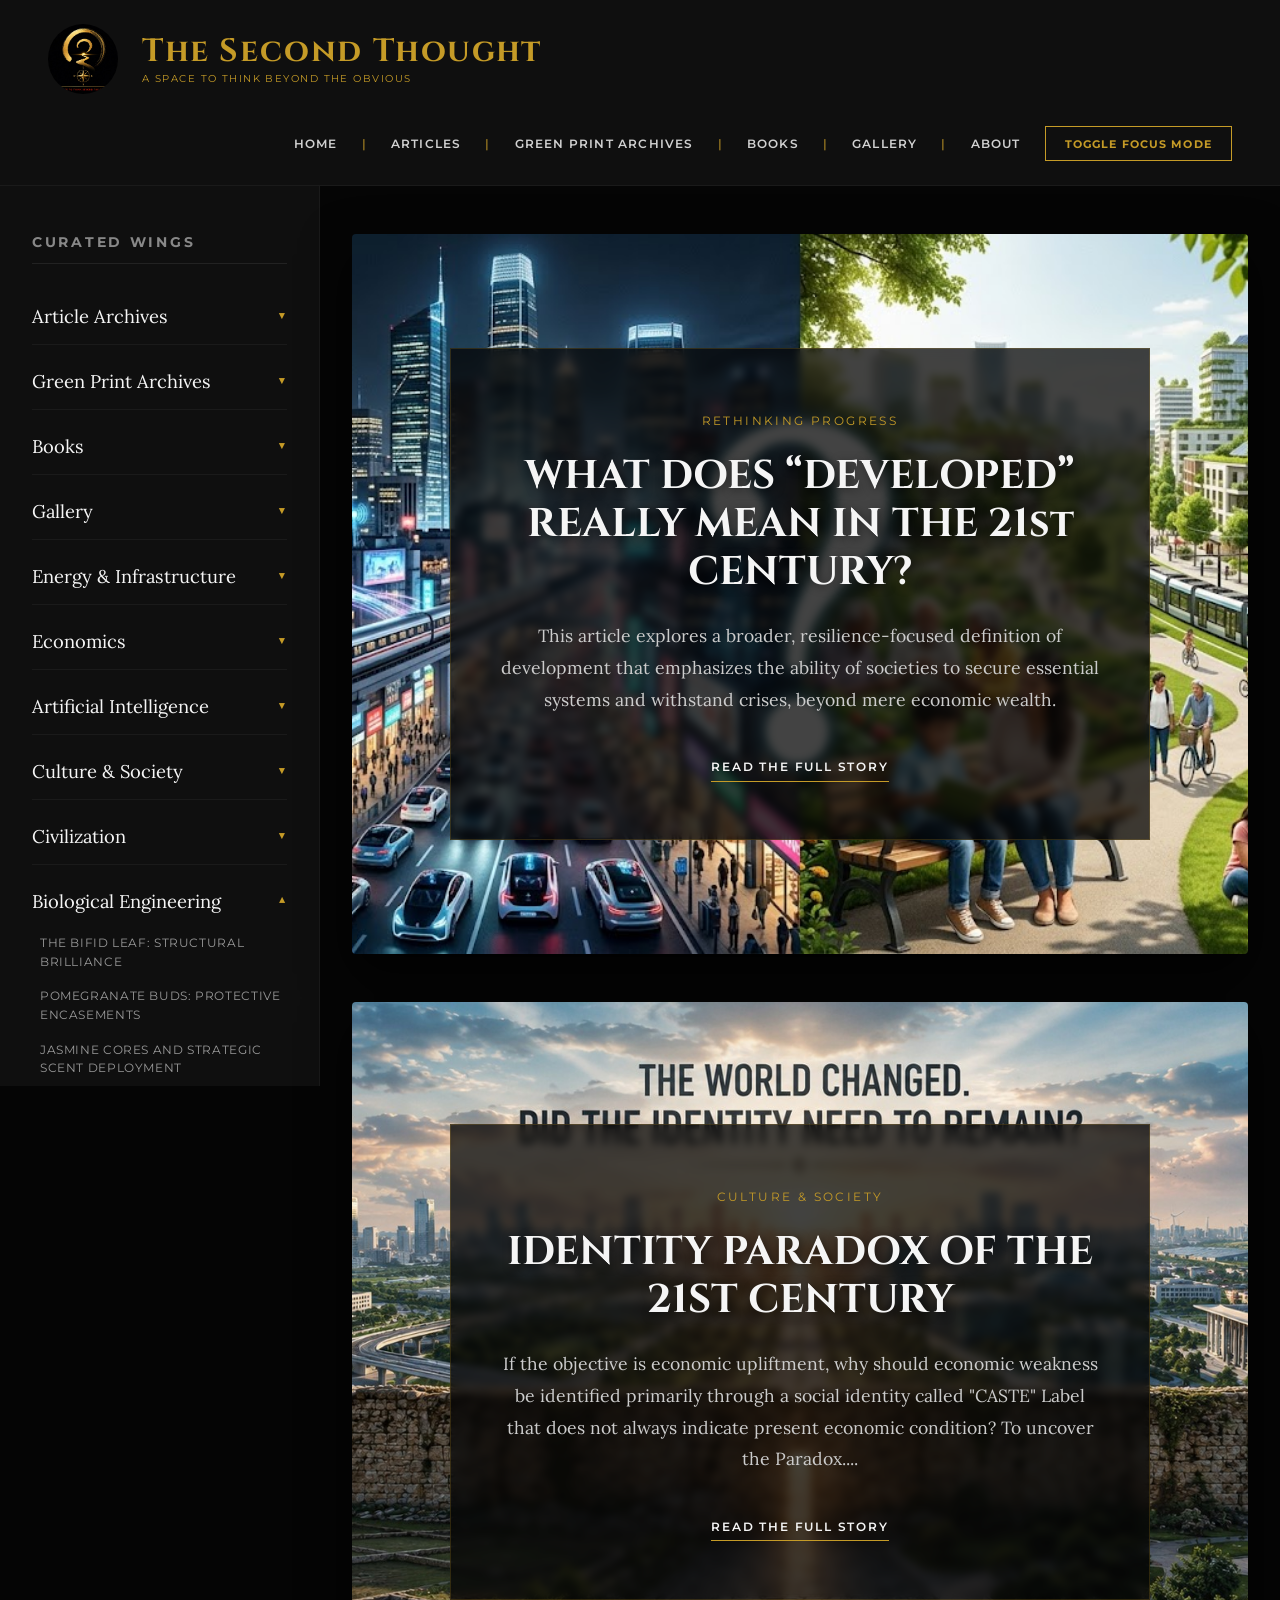
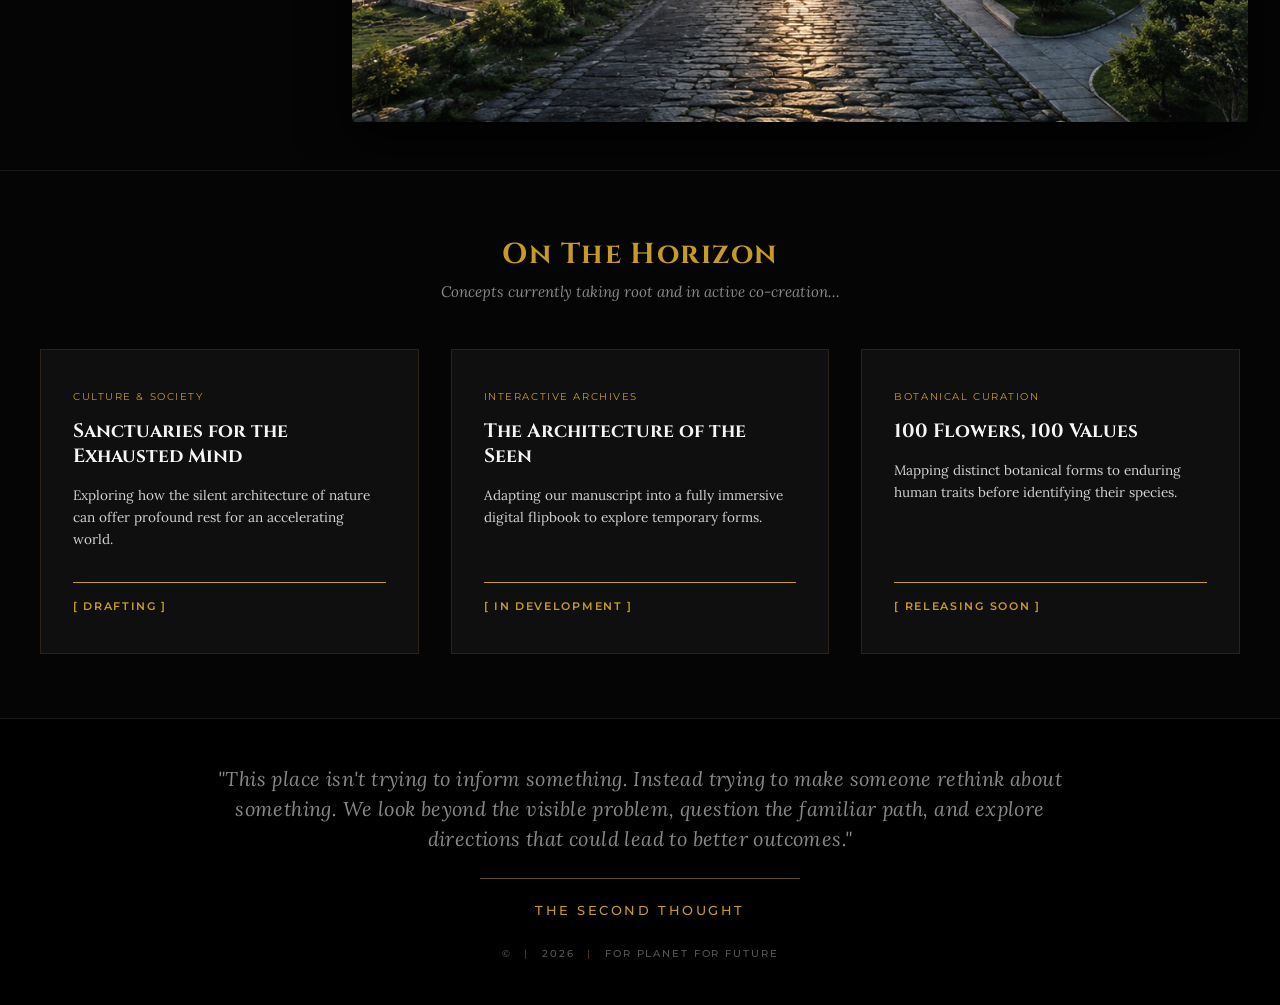
<file: index.html>
<!DOCTYPE html>
<html lang="en">
<head>

<meta name="google-site-verification" content="sV-GbHunxQQQZ9jA2OkxU-GrkRwJVFNg1TfJAHSKgtM" />	
	
  <meta charset="UTF-8" />
  <meta name="viewport" content="width=device-width, initial-scale=1.0" />
  <title>The Second Thought</title>

  <!-- Typography -->
  <link rel="preconnect" href="https://fonts.googleapis.com">
  <link rel="preconnect" href="https://fonts.gstatic.com" crossorigin>
  <link href="https://fonts.googleapis.com/css2?family=Cinzel:wght@500;600;700&family=Lora:ital,wght@0,400;0,500;1,400&family=Montserrat:wght@400;500;600;700&display=swap" rel="stylesheet">

  <!-- Link to external CSS -->
  <link rel="stylesheet" href="style.css">
</head>
<body>

  <!-- HEADER -->
  <header class="site-header">
    <div class="brand-container">
      <img src="assets/logo.jpg" alt="Beyond Sustainability Logo" class="brand-logo" onerror="this.style.display='none'" />
      <div class="brand-text">
        <h1 class="brand-title">The Second Thought</h1>
        <span class="brand-subtitle">A SPACE TO THINK BEYOND THE OBVIOUS</span>
      </div>
    </div>
    
    <nav class="main-nav">
      <a href="#">Home</a> <span class="nav-sep">|</span>
      <a href="#articles-archive">Articles</a> <span class="nav-sep">|</span>
      <a href="#green-print-archive">Green Print Archives</a> <span class="nav-sep">|</span>
      <a href="#books-archive">Books</a> <span class="nav-sep">|</span>
      <a href="#gallery-archive">Gallery</a> <span class="nav-sep">|</span>
      <a href="about.html">About</a>
      <button class="focus-btn" id="toggleFocusBtn">Toggle Focus Mode</button>
    </nav>
  </header>

  <!-- MAIN LAYOUT -->
  <main class="layout-wrapper" id="mainLayout">
    
    <!-- LEFT PANE ARCHIVES --> 

	<aside class="left-pane">
        <h3 class="pane-title">Curated Wings</h3>

      <!-- Articles Archives Dropdown -->
      <details class="archive-category" id="articles-archive">
        <summary>Article Archives</summary>
        <ul class="sub-articles">
          <li><a href="#" target="_blank">366 Days of Distilled Nature Quotes</a></li>
          <li><a href="#" target="_blank">100 Flowers, 100 Values: A Curation</a></li>
          <li><a href="#" target="_blank">The Unsaid Lens Repository</a></li>
          <li><a href="#" target="_blank">Unique Floral Whispers</a></li>
          <li><a href="#" target="_blank">Historical Thinkers & Natural Philosophy</a></li>
        </ul>
      </details>



      <!-- Green Print Archives Dropdown -->
      <details class="archive-category" id="green-print-archive">
        <summary>Green Print Archives</summary>
        <ul class="sub-articles">
          <li><a href="#" target="_blank">366 Days of Distilled Nature Quotes</a></li>
          <li><a href="#" target="_blank">100 Flowers, 100 Values: A Curation</a></li>
          <li><a href="#" target="_blank">The Unsaid Lens Repository</a></li>
          <li><a href="#" target="_blank">Unique Floral Whispers</a></li>
          <li><a href="#" target="_blank">Historical Thinkers & Natural Philosophy</a></li>
        </ul>
      </details>




      <!-- Books Dropdown -->
      <details class="archive-category" id="books-archive">
        <summary>Books</summary>
        <ul class="sub-articles">
          <li><a href="books/fool-proof-roads.pdf" target="_blank">Safe Transportation - A Vision</a></li>
          <li><a href="#" target="_blank">Theme 1: 270 Verses on the Foundations of Nature</a></li>
          <li><a href="#" target="_blank">The Architecture of the Unseen (Interactive Flipbook)</a></li>
          <li><a href="#" target="_blank">Resilience of Life: A Visual Journey</a></li>
          <li><a href="#" target="_blank">Continuity: Leaving a Legacy</a></li>
        </ul>
      </details>

      <!-- Gallery Dropdown -->
      <details class="archive-category" id="gallery-archive">
        <summary>Gallery</summary>
        <ul class="sub-articles">
          <li><a href="#" target="_blank">The Synchrony Wing: Museum of Temporary Forms</a></li>
          <li><a href="#" target="_blank">Macro Architecture: The Bifid Leaf</a></li>
          <li><a href="#" target="_blank">Geometry of the Spiny Orb-Weaver</a></li>
          <li><a href="#" target="_blank">Jasmine Cores & Strategic Scent Deployment</a></li>
          <li><a href="#" target="_blank">The Pomegranate Bud Encasement</a></li>
        </ul>
      </details>
      
      <!-- Energy & Infrastructure Dropdown -->
      <details class="archive-category">
        <summary>Energy & Infrastructure</summary>
        <ul class="sub-articles">
          <li><a href="#" target="_blank">Solar Integration: The Blueprint of a Leaf</a></li>
          <li><a href="#" target="_blank">Grid Resilience: Lessons from the Spider Web</a></li>
          <li><a href="#" target="_blank">Thermal Recovery & Botanical Metaphors</a></li>
          <li><a href="#" target="_blank">Resource Allocation in Native Trees</a></li>
          <li><a href="#" target="_blank">Deep Endurance: Building for the Unseen</a></li>
        </ul>
      </details>

      <!-- Economics Dropdown -->
      <details class="archive-category">
        <summary>Economics</summary>
        <ul class="sub-articles">
          <li><a href="#" target="_blank">The Blue Economy: Coastal Matrices</a></li>
          <li><a href="#" target="_blank">Circular Markets vs. Linear Growth</a></li>
          <li><a href="#" target="_blank">Value Extraction from Inbuilt Systems</a></li>
          <li><a href="#" target="_blank">Mango Panicles: A Model for Distribution</a></li>
          <li><a href="#" target="_blank">Yield & Continuity in Modern Trade</a></li>
        </ul>
      </details>

      <!-- Artificial Intelligence Dropdown -->
      <details class="archive-category">
        <summary>Artificial Intelligence</summary>
        <ul class="sub-articles">
          <li><a href="#" target="_blank">Natural IQ vs. Artificial Logic</a></li>
          <li><a href="#" target="_blank">Algorithmic Mimicry of Biological Systems</a></li>
          <li><a href="#" target="_blank">Processing Power in the Synchrony Wing</a></li>
          <li><a href="#" target="_blank">Memory and Adaptation in Neural Nets</a></li>
          <li><a href="#" target="_blank">Mapping the Geometry of Temporary Forms</a></li>
        </ul>
      </details>

      <!-- Culture & Society Dropdown -->
      <details class="archive-category">
        <summary>Culture & Society</summary>
        <ul class="sub-articles">
          <li><a href="#" target="_blank">Quiet Sanctuaries for the Exhausted Mind</a></li>
          <li><a href="#" target="_blank">The Value-First Method: Resonance & Legacy</a></li>
          <li><a href="#" target="_blank">Documenting Temporary Forms in a Fast World</a></li>
          <li><a href="#" target="_blank">Co-creation: The Silent "We" in Observation</a></li>
          <li><a href="#" target="_blank">The Silent Architecture of Human Connection</a></li>
        </ul>
      </details>

      <!-- Civilization Dropdown -->
      <details class="archive-category">
        <summary>Civilization</summary>
        <ul class="sub-articles">
          <li><a href="articles/developed-country.html" target="_blank">What Does "Developed" Really Mean?</a></li>
          <li><a href="#" target="_blank">Urban Planning via Botanical Metaphors</a></li>
          <li><a href="#" target="_blank">Adaptation as a Continuous Negotiation</a></li>
          <li><a href="#" target="_blank">Legacy: What We Leave for the Future</a></li>
        </ul>
      </details>

      <!-- Biological Engineering Dropdown -->
      <details class="archive-category" open>
        <summary>Biological Engineering</summary>
        <ul class="sub-articles">
          <li><a href="#" target="_blank">The Bifid Leaf: Structural Brilliance</a></li>
          <li><a href="#" target="_blank">Pomegranate Buds: Protective Encasements</a></li>
          <li><a href="#" target="_blank">Jasmine Cores and Strategic Scent Deployment</a></li>
          <li><a href="#" target="_blank">Coconut Buds: Expansion and Packaging</a></li>
          <li><a href="#" target="_blank">The Architecture of the Seen But Not Deeply Seen</a></li>
        </ul>
      </details>

      <!-- Climate Adaptation Dropdown -->
      <details class="archive-category">
        <summary>Climate Adaptation</summary>
        <ul class="sub-articles">
          <li><a href="#" target="_blank">Methane Reduction via Ecosystem Integration</a></li>
          <li><a href="#" target="_blank">Carbon Mitigation in Coastal Aquaculture</a></li>
          <li><a href="#" target="_blank">Thermal Adjustments in Extreme Flora</a></li>
          <li><a href="#" target="_blank">Neutralizing Regional Ecological Footprints</a></li>
          <li><a href="#" target="_blank">The Strategic Intelligence of Survival</a></li>
        </ul>
      </details>
      
    </aside>

<!-- CENTER STAGE -->
    <section class="center-stage">
      
      <!-- FIRST ARTICLE (Already existing) -->

      <article class="hero-article" style="background-image: url('assets/bg-hero-images/image-01.jpg');">
        <div class="hero-overlay">
          <span class="hero-category">RETHINKING PROGRESS</span>
          <h2 class="hero-title">WHAT DOES “DEVELOPED” REALLY MEAN IN THE 21st CENTURY?</h2>
          <p class="hero-story">
            This article explores a broader, resilience-focused definition of development that emphasizes the ability of societies to secure essential systems and withstand crises, beyond    	    mere economic wealth.
          </p>
          <a href="articles/article-01/developed-country.html" class="read-more">Read The Full Story</a>
        </div>
      </article>

      <!-- SECOND ARTICLE (New addition) -->

      <article class="hero-article" style="background-image: url('assets/bg-hero-images/image-02.jpg');">
        <div class="hero-overlay">
          <span class="hero-category">CULTURE & SOCIETY</span>
          <h2 class="hero-title">IDENTITY PARADOX OF THE 21ST CENTURY</h2>
          <p class="hero-story">
		If the objective is economic upliftment, why should economic weakness be identified primarily through a social identity called "CASTE" Label that does not always indicate  		present economic condition? To uncover the Paradox....
          </p>


          <a href="articles/article-02/identity-paradox.html" class="read-more">Read The Full Story</a>
        </div>
      </article>

    </section>

  </main>


<!-- ON THE HORIZON (COMING SOON)  SECTION -->
  <section class="horizon-section">
    <h3 class="horizon-title">On The Horizon</h3>
    <p class="horizon-subtitle">Concepts currently taking root and in active co-creation...</p>
    
    <div class="horizon-grid">
      <!-- Upcoming Article 1 -->
      <div class="horizon-card">
        <span class="horizon-category">CULTURE & SOCIETY</span>
        <h4 class="horizon-heading">Sanctuaries for the Exhausted Mind</h4>
        <p class="horizon-desc">Exploring how the silent architecture of nature can offer profound rest for an accelerating world.</p>
        <span class="horizon-status">[ DRAFTING ]</span>
      </div>

      <!-- Upcoming Article 2 -->
      <div class="horizon-card">
        <span class="horizon-category">INTERACTIVE ARCHIVES</span>
        <h4 class="horizon-heading">The Architecture of the Seen</h4>
        <p class="horizon-desc">Adapting our manuscript into a fully immersive digital flipbook to explore temporary forms.</p>
        <span class="horizon-status">[ IN DEVELOPMENT ]</span>
      </div>

      <!-- Upcoming Article 3 -->
      <div class="horizon-card">
        <span class="horizon-category">BOTANICAL CURATION</span>
        <h4 class="horizon-heading">100 Flowers, 100 Values</h4>
        <p class="horizon-desc">Mapping distinct botanical forms to enduring human traits before identifying their species.</p>
        <span class="horizon-status">[ RELEASING SOON ]</span>
      </div>
    </div>
  </section>


	
  <!-- EDITORIAL FOOTER -->
  <footer class="editorial-footer">
    <p class="footer-quote">
      "This place isn't trying to inform something. Instead trying to make someone rethink about something.
       We look beyond the visible problem, question the familiar path, and explore directions that could lead to better outcomes."

    </p>
    <div class="footer-divider"></div>
    <div class="footer-theme">
      THE SECOND THOUGHT

    </div>
    <div class="footer-copyright">
      &copy; <span class="sep">|</span> 2026 <span class="sep">|</span> FOR PLANET FOR FUTURE
    </div>
  </footer>

  <!-- FOCUS MODE SCRIPT -->
  <script>
    const focusBtn = document.getElementById('toggleFocusBtn');
    const layout = document.getElementById('mainLayout');

    focusBtn.addEventListener('click', () => {
      layout.classList.toggle('focus-mode');
      focusBtn.classList.toggle('active');
    });
  </script>

</body>
</html>
</file>
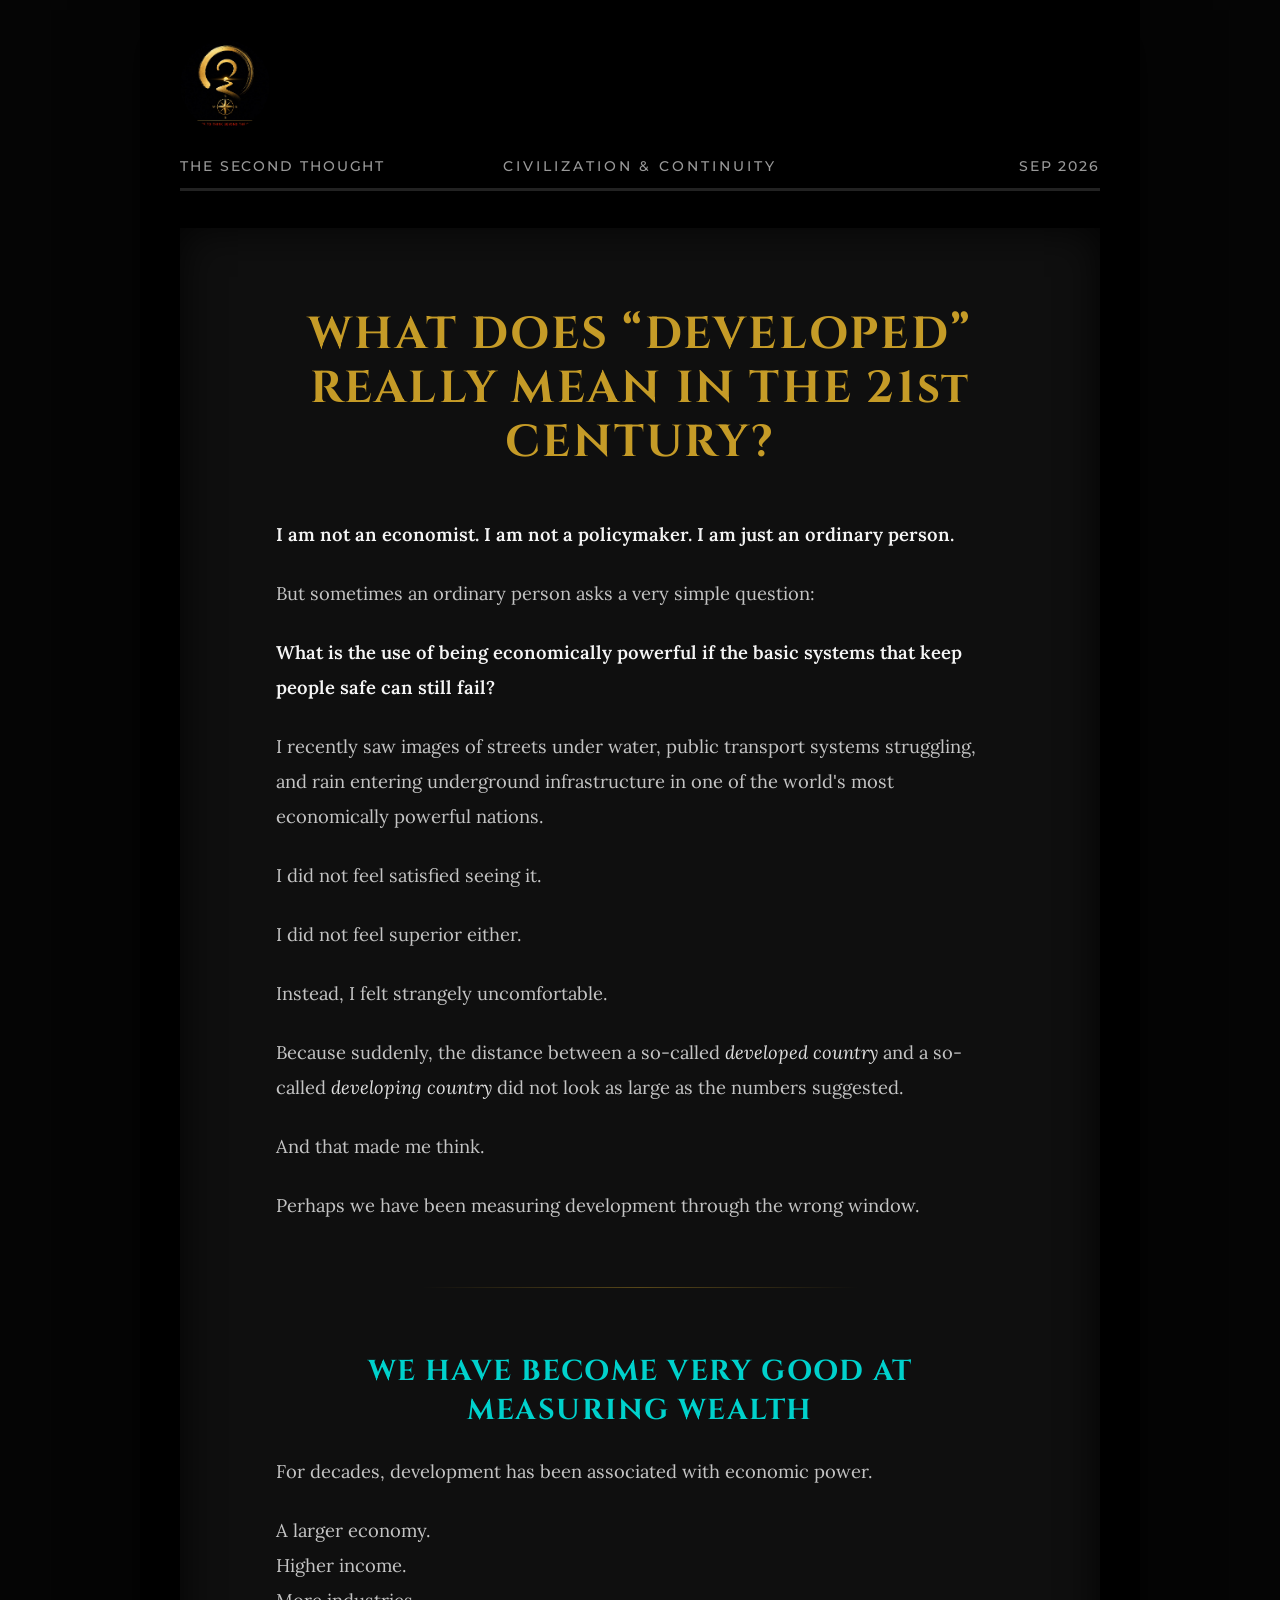
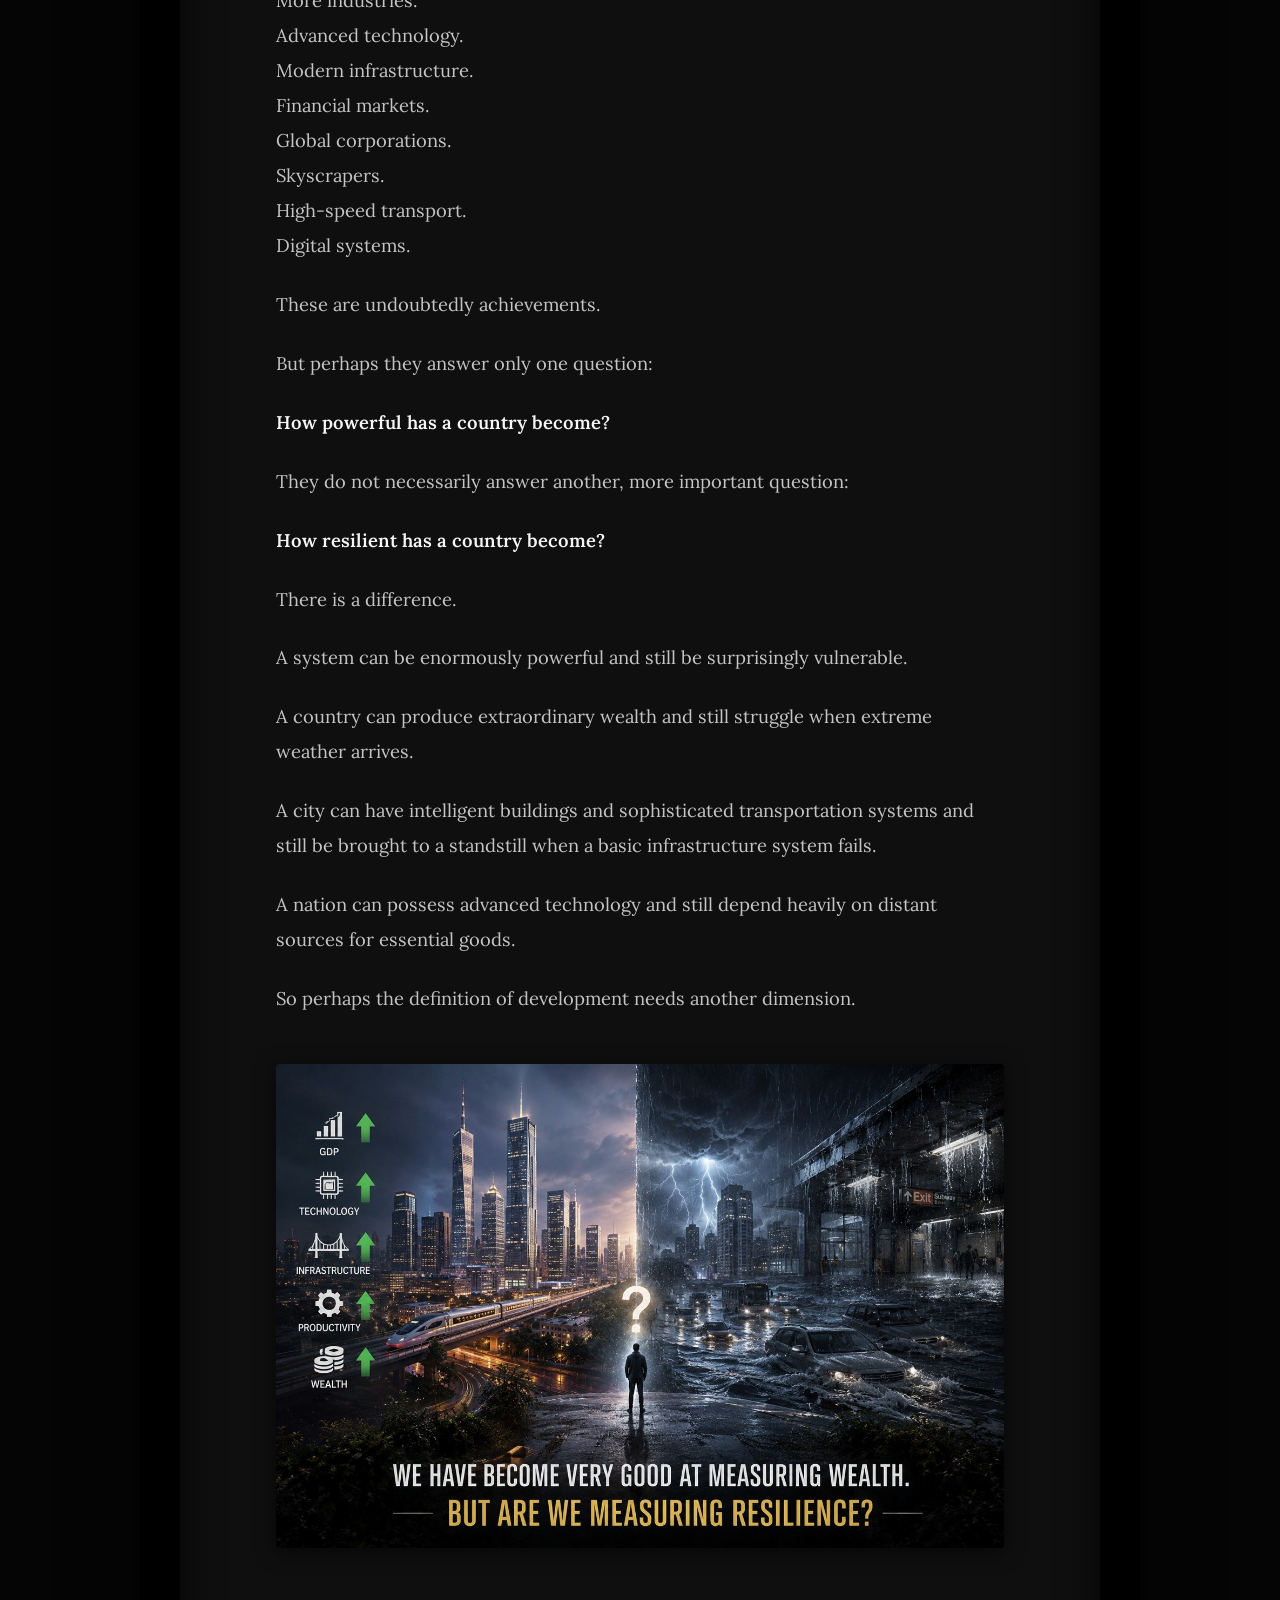
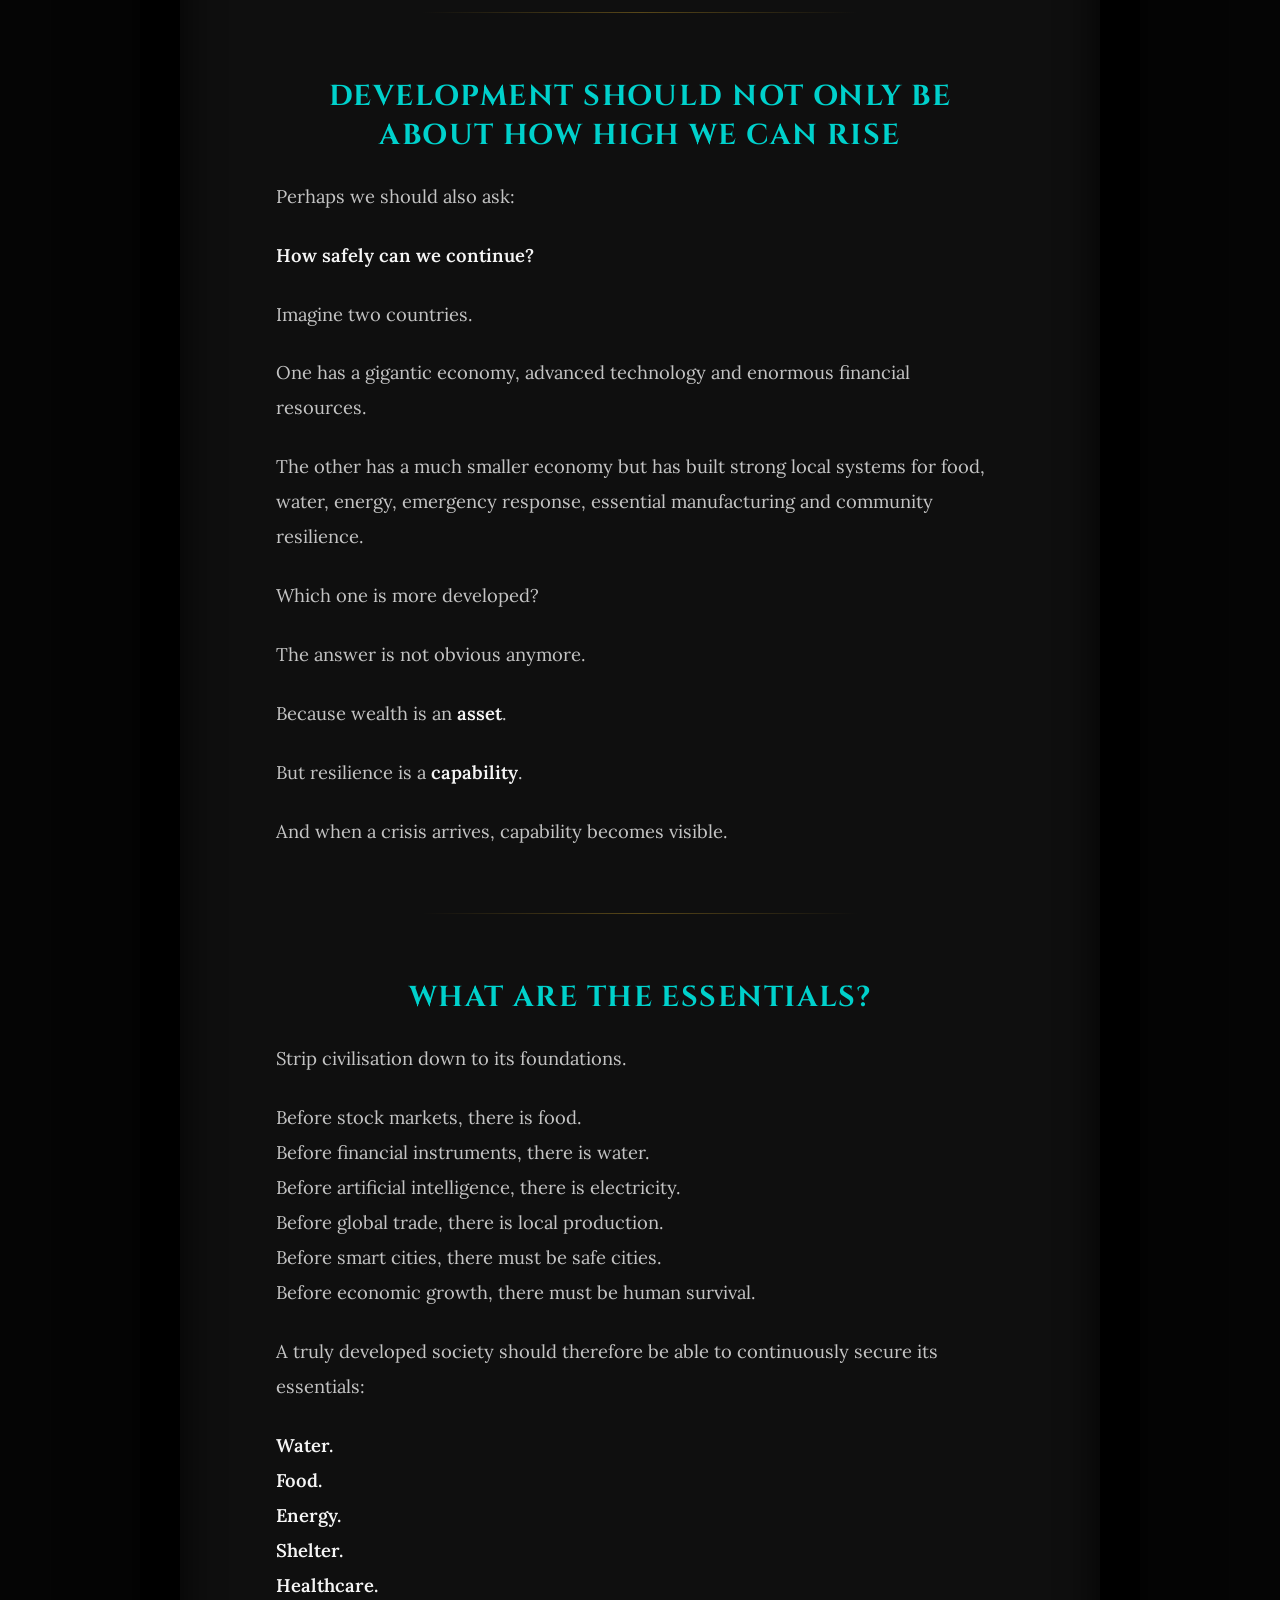
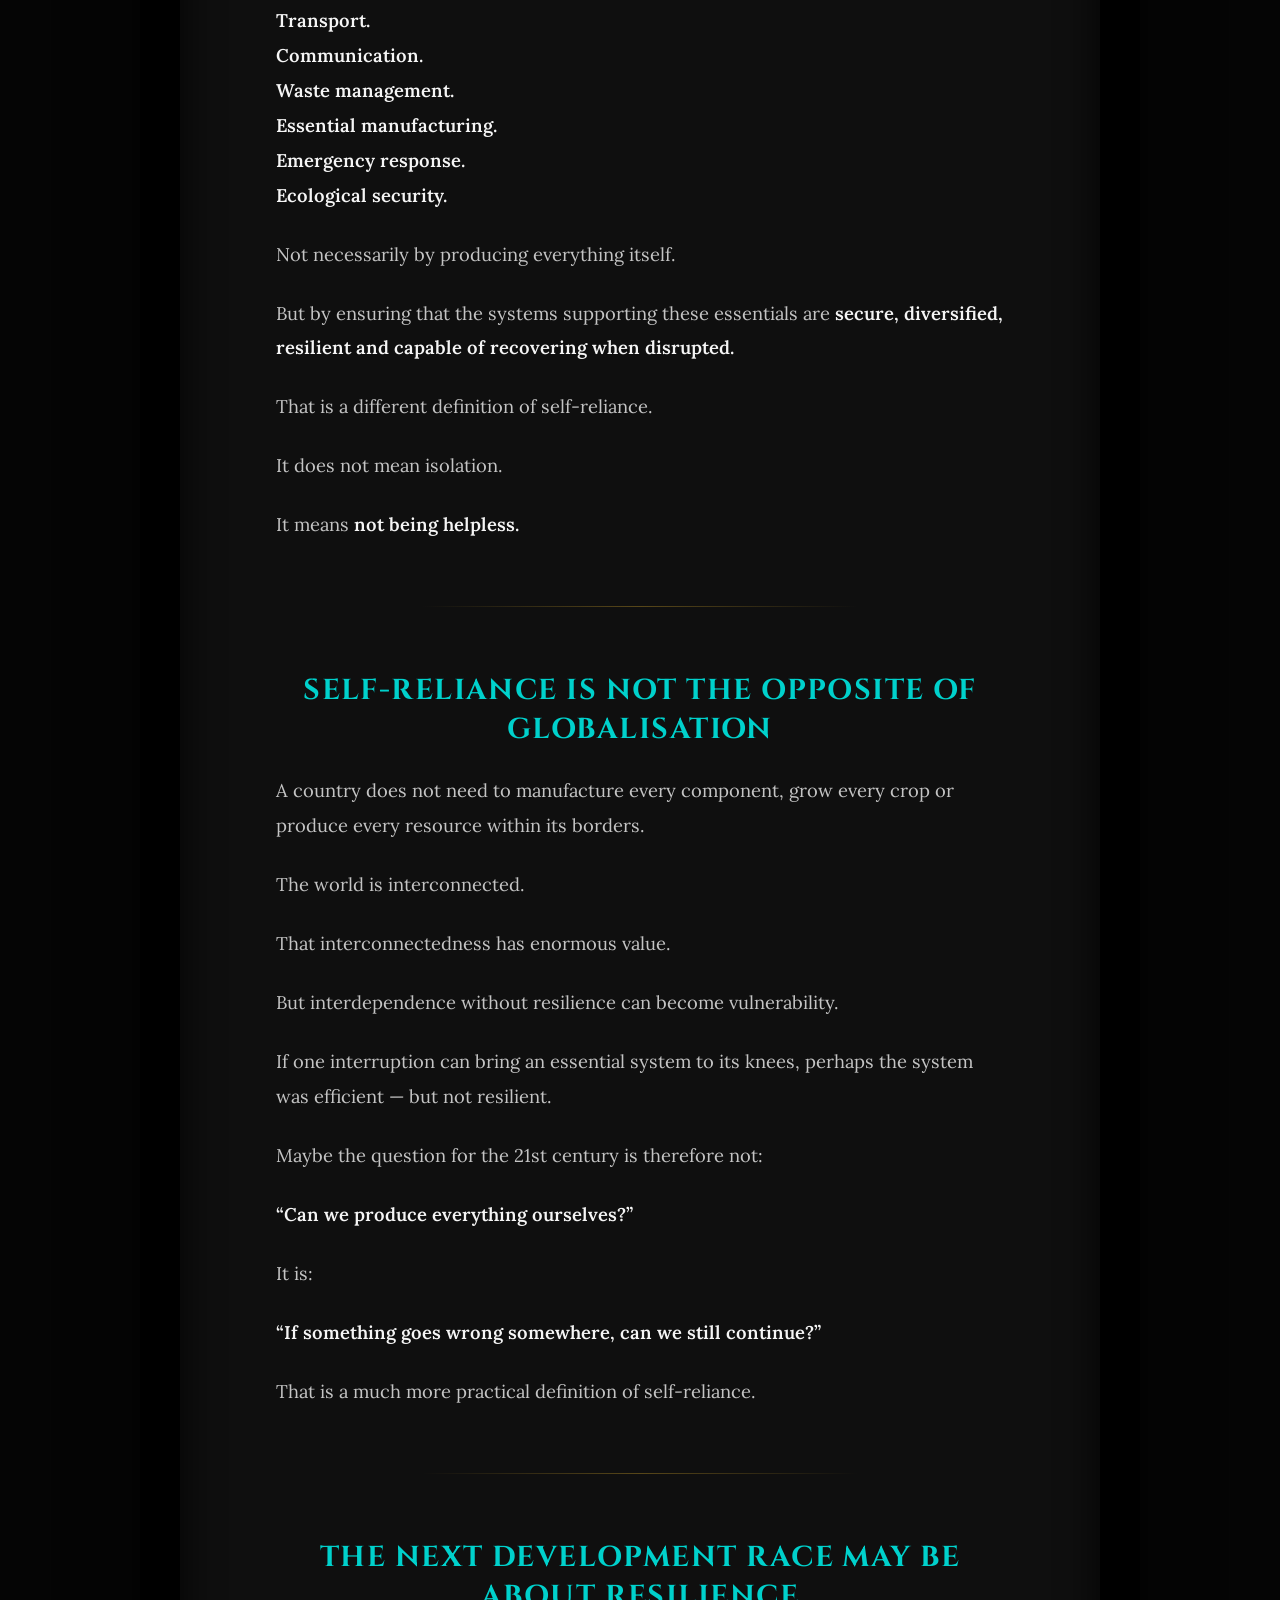
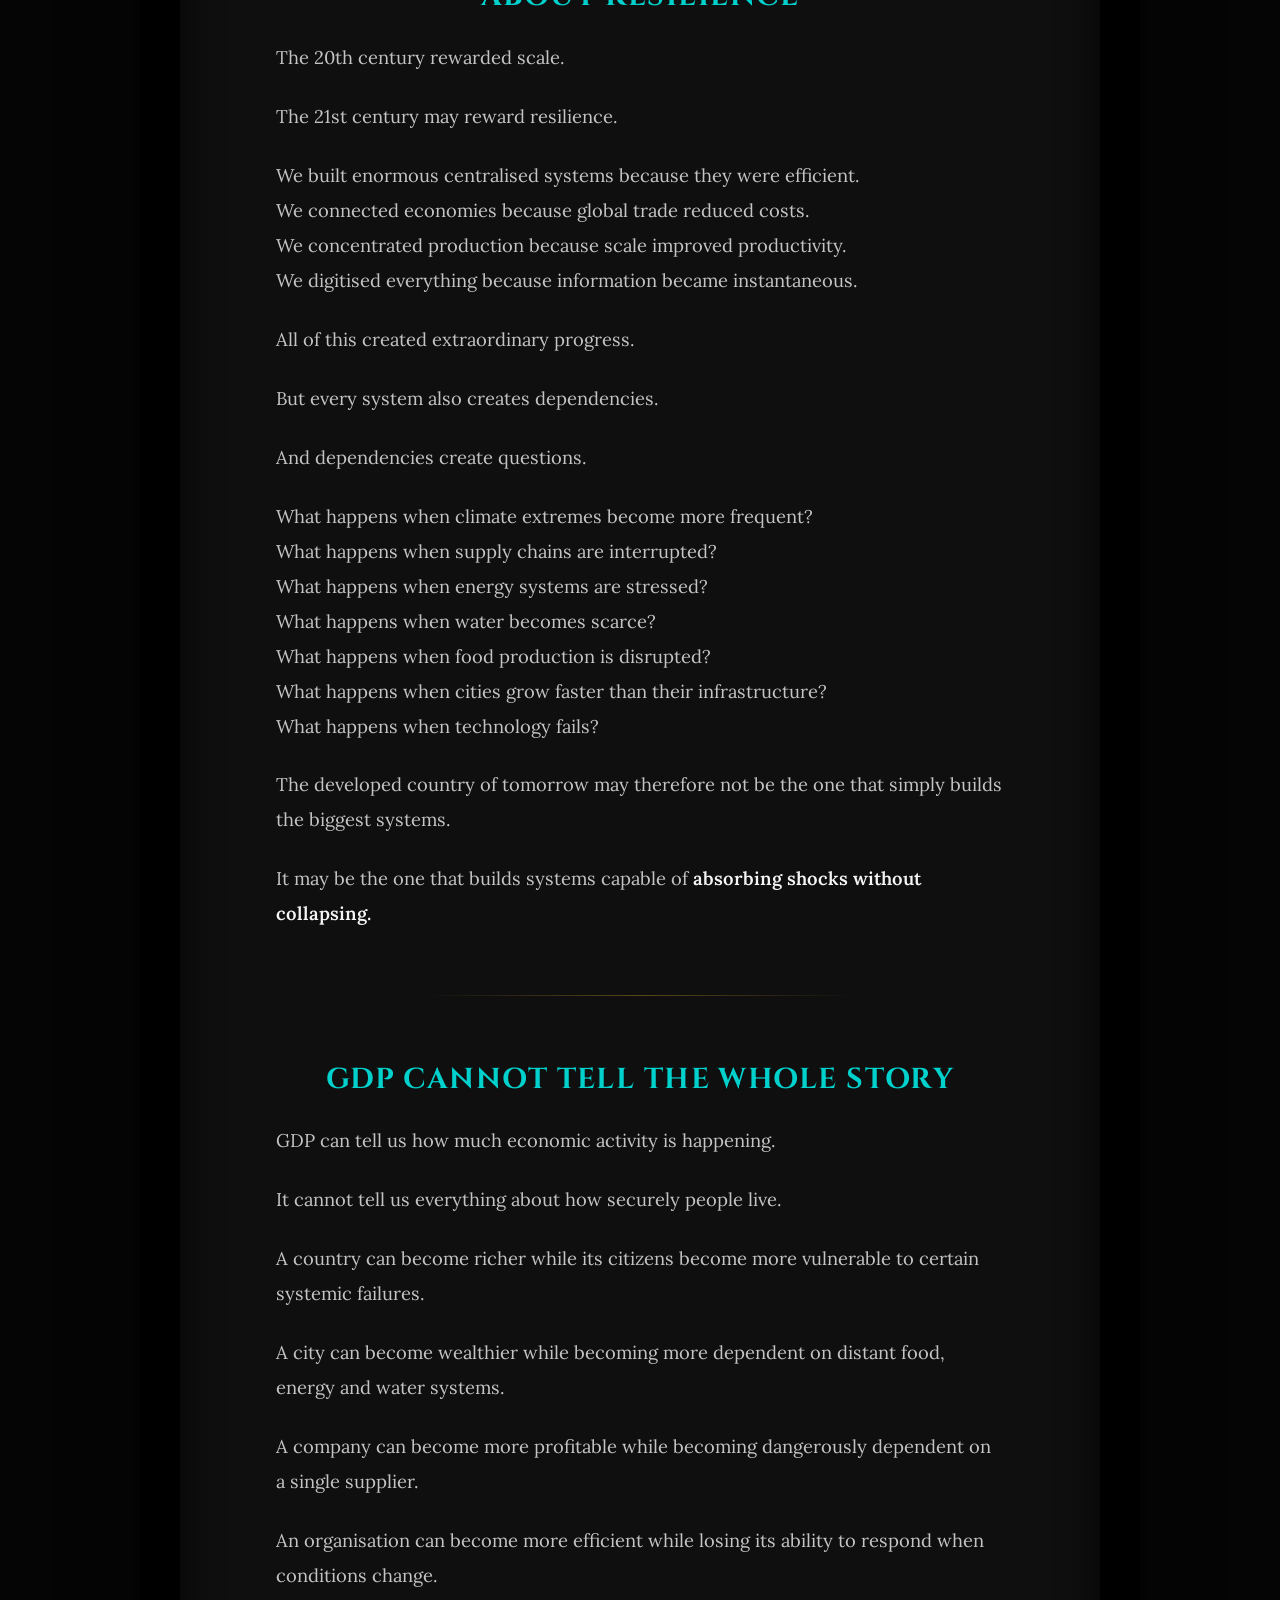
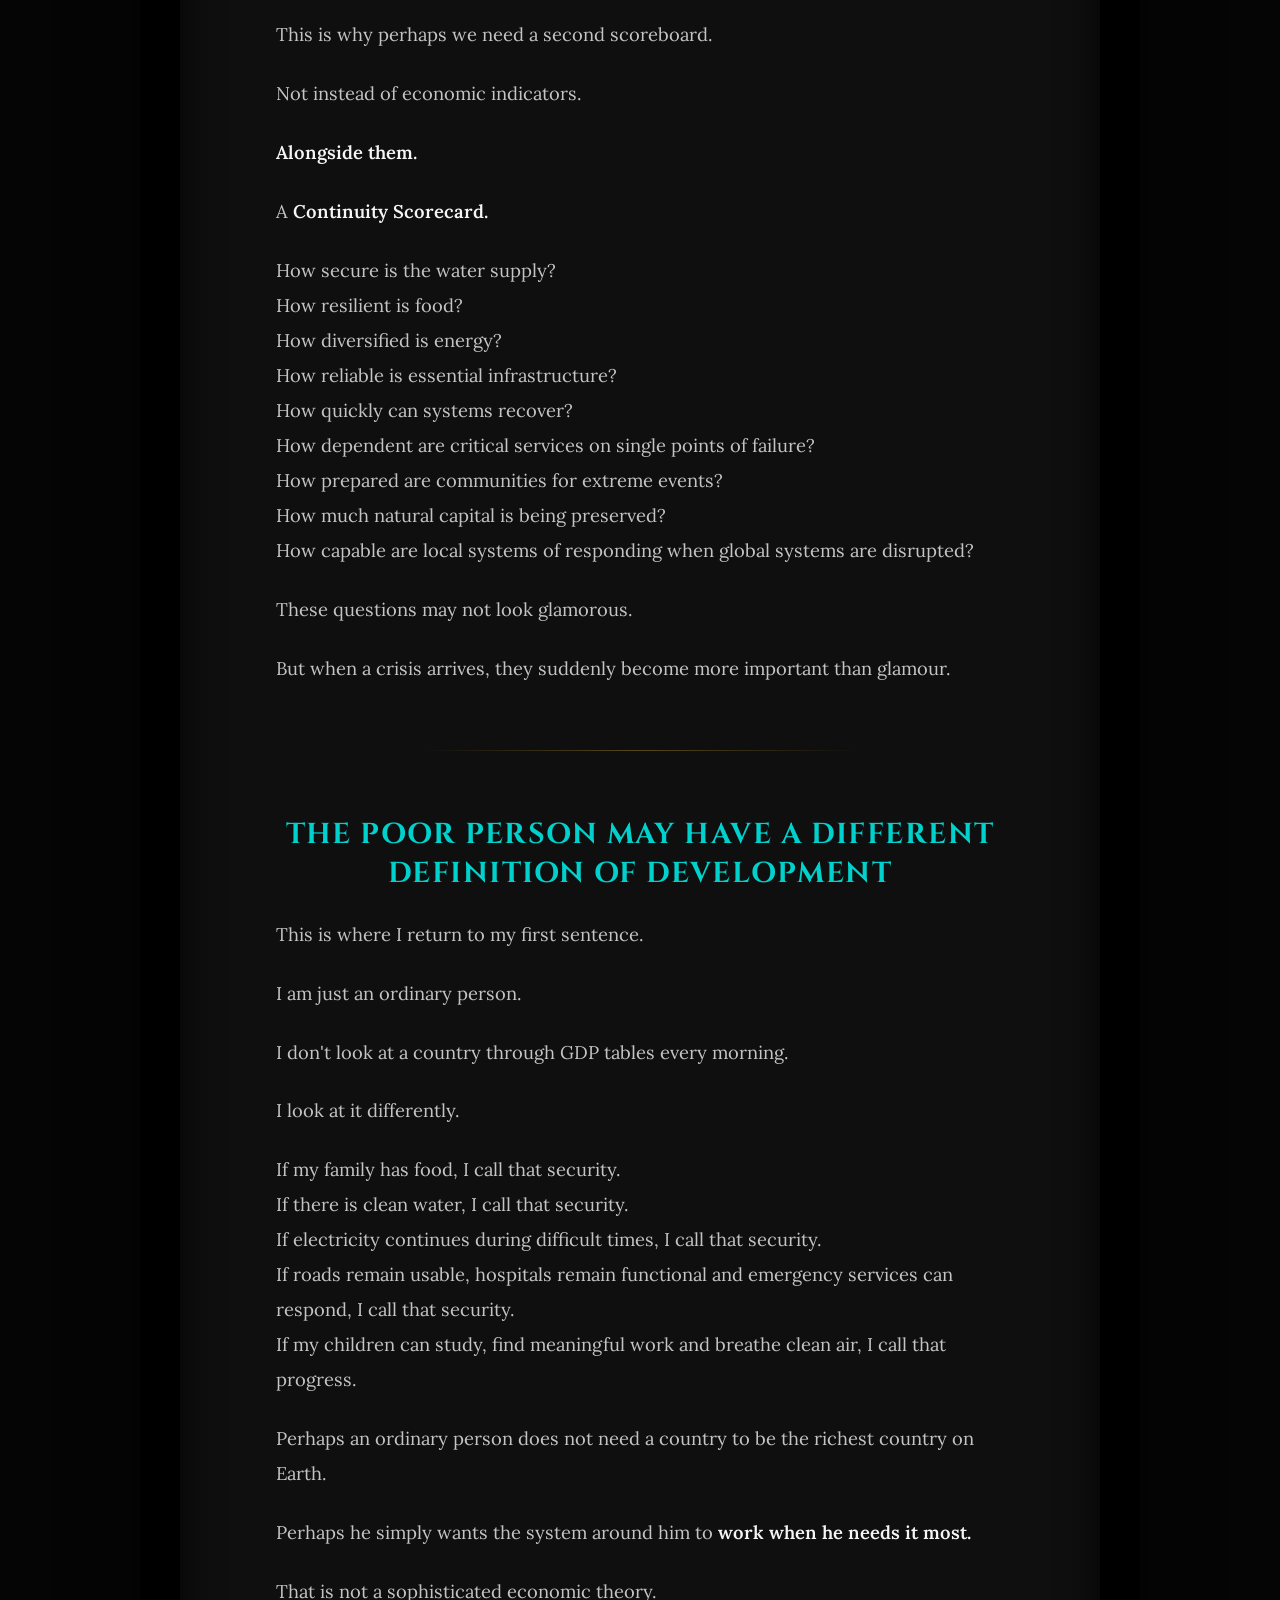
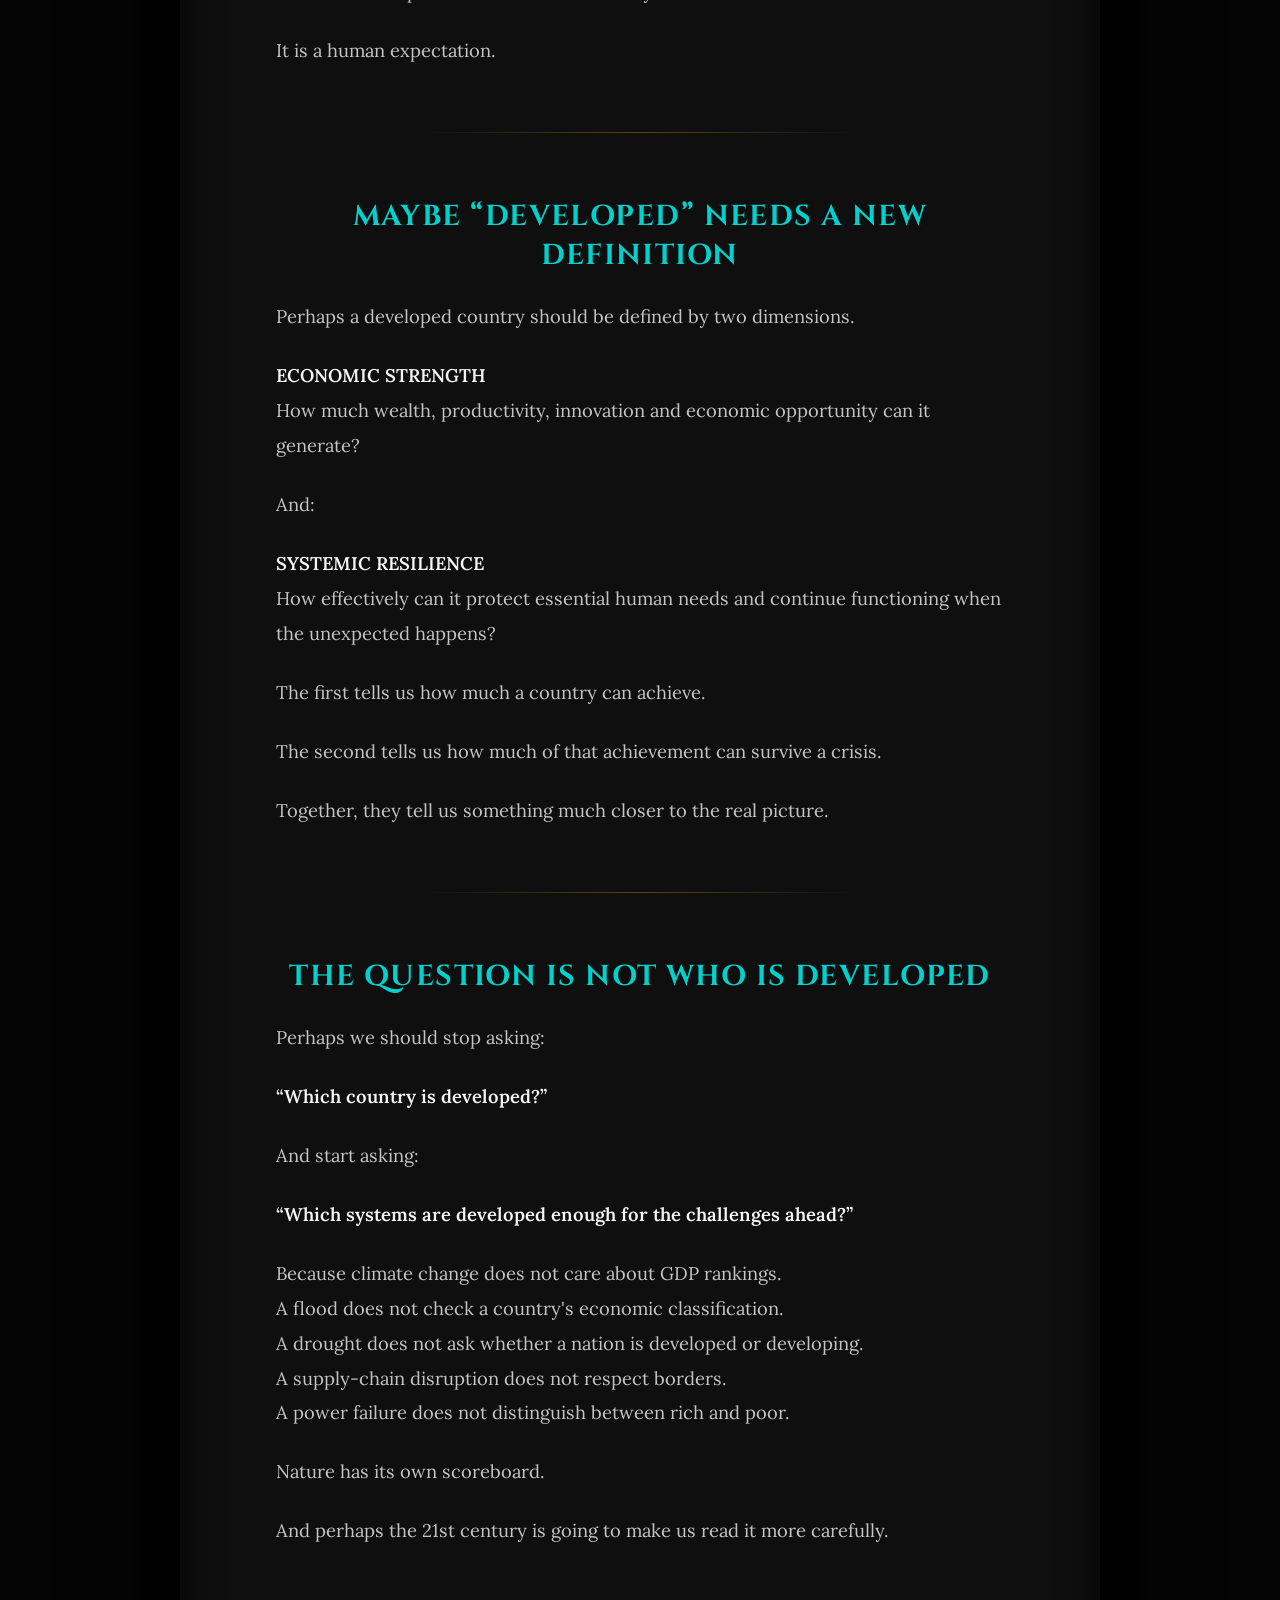
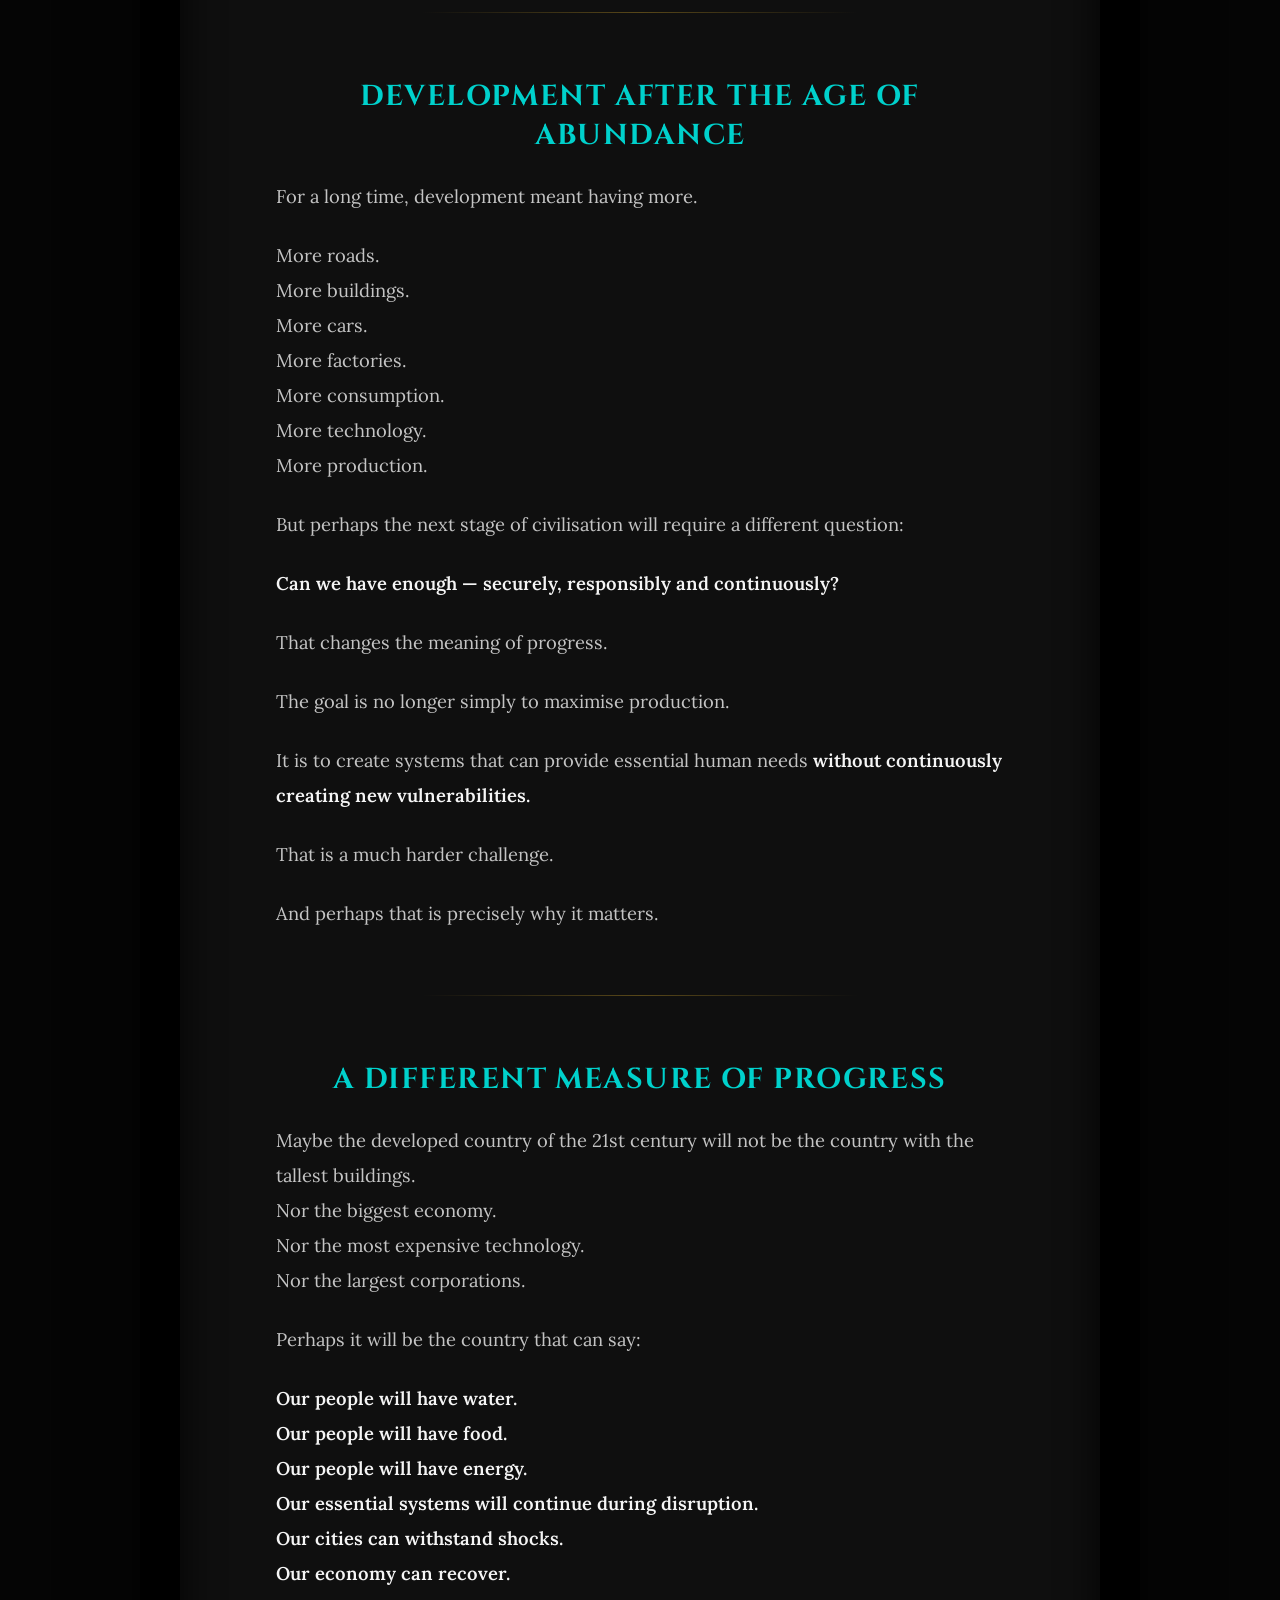
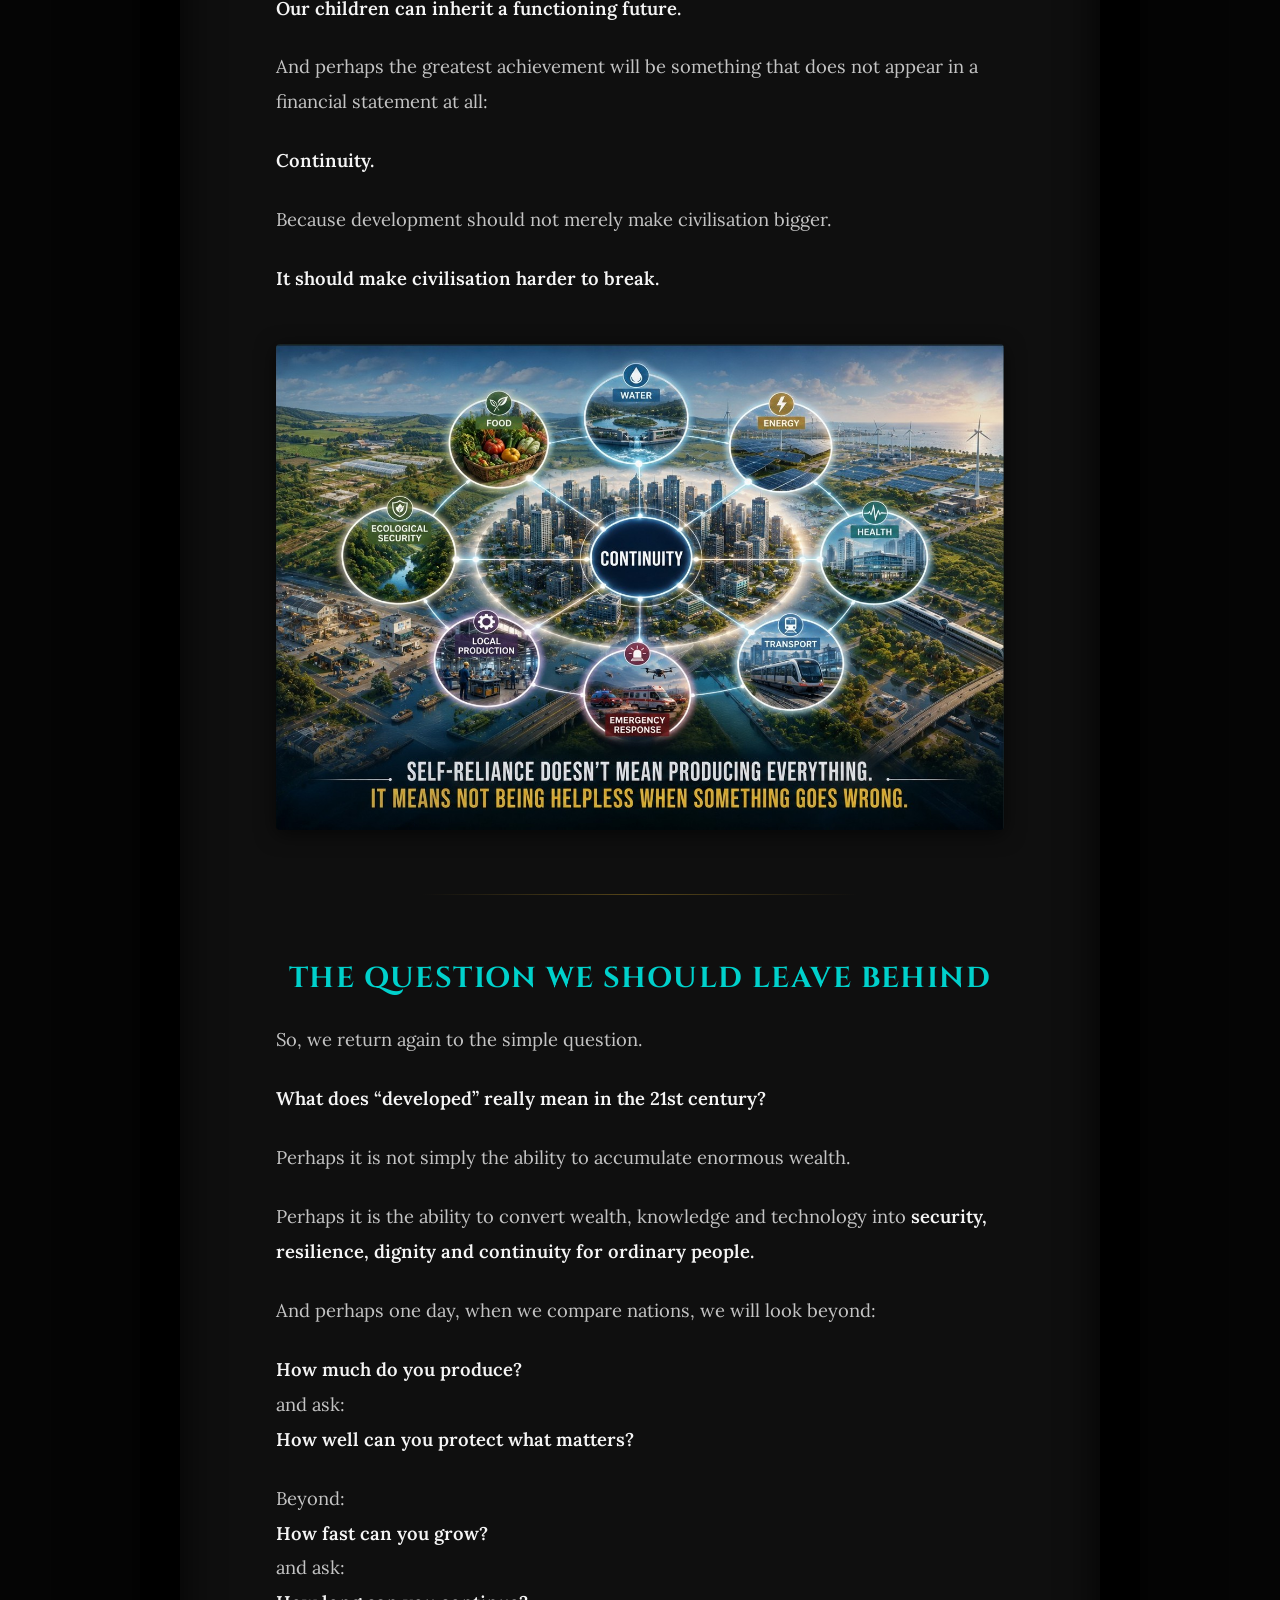
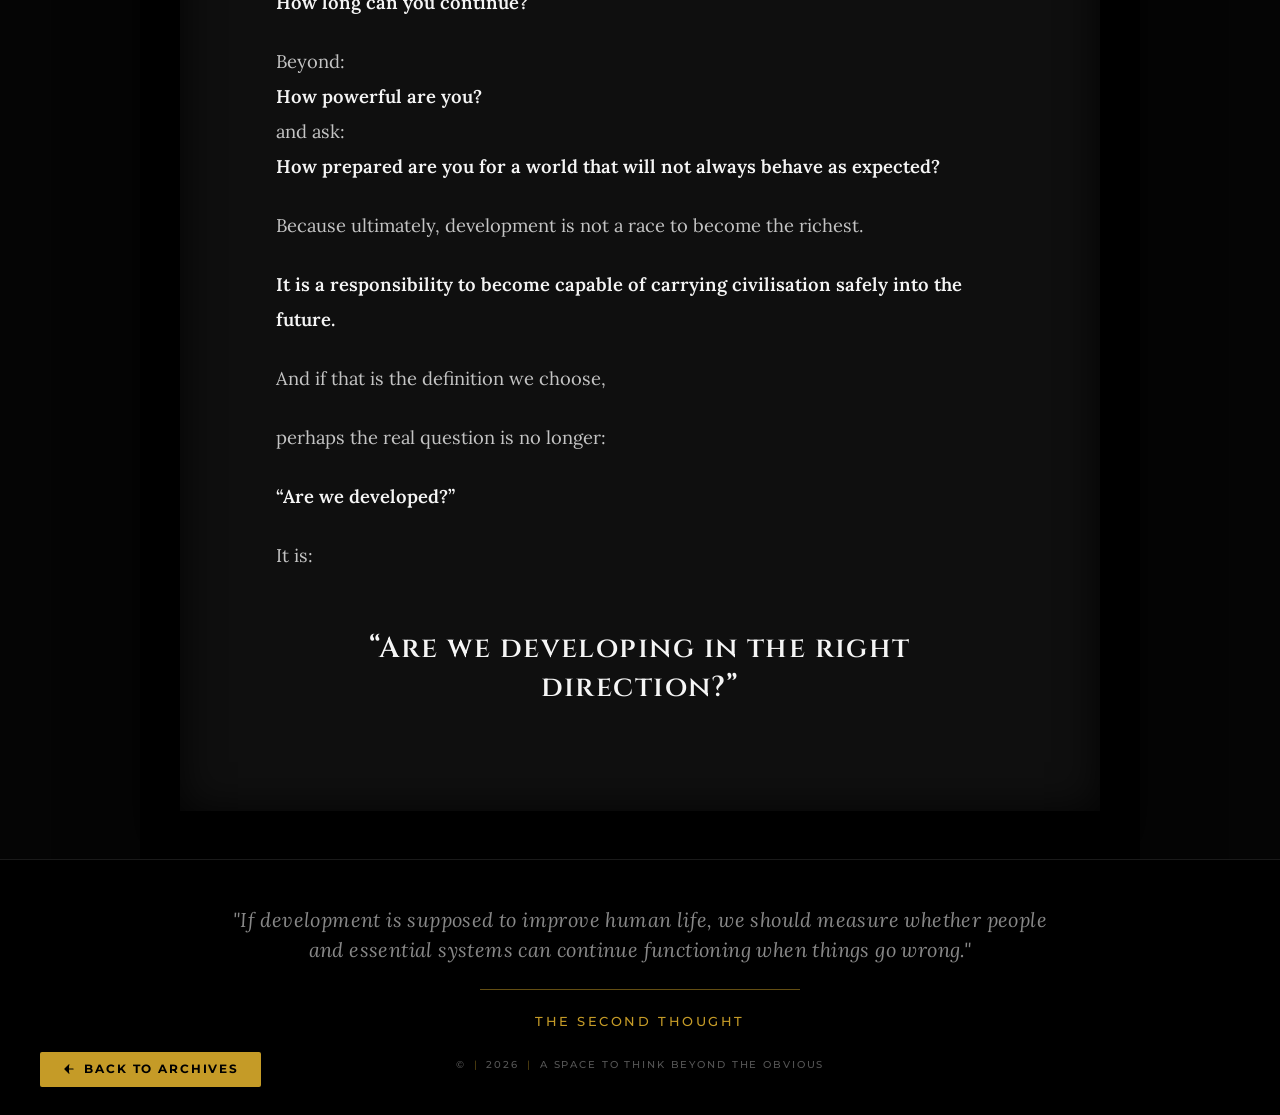
<file: articles/article-01/developed-country.html>
<!DOCTYPE html>
<html lang="en">
<head>
  <meta charset="UTF-8" />
  <meta name="viewport" content="width=device-width, initial-scale=1.0" />
  <title>What Does "Developed" Really Mean? — Beyond Sustainability</title>

  <!-- Typography -->
  <link rel="preconnect" href="https://fonts.googleapis.com">
  <link rel="preconnect" href="https://fonts.gstatic.com" crossorigin>
  <link href="https://fonts.googleapis.com/css2?family=Cinzel:wght@500;600;700&family=Lora:ital,wght@0,400;0,500;1,400&family=Montserrat:wght@400;500;600;700&display=swap" rel="stylesheet">

  <!-- Link to the reusable article CSS -->
  <link rel="stylesheet" href="../article-style.css">

</head>
<body>

  <!-- Reusable Magazine Shell -->
  <main class="magazine-page">

    <div class="brand-logo-wrapper">
      <a href="index.html">
        <img src="../../assets/logo.jpg" alt="Beyond Sustainability" class="brand-logo" onerror="this.style.display='none'" />
      </a>
    </div>

    <header class="editorial-header">
      <div class="meta-bar">
        <div class="meta-col meta-left">THE SECOND THOUGHT</div>
        <div class="meta-col meta-center">CIVILIZATION & CONTINUITY</div>
        <div class="meta-col meta-right">SEP 2026</div>
      </div>
    </header>

    <section class="editorial-stage">
      <article class="article-host long-form-text">
        
        <!-- ARTICLE CONTENT BEGINS -->
        <h1>WHAT DOES “DEVELOPED” REALLY MEAN IN THE 21st CENTURY?</h1>

        <p><strong>I am not an economist. I am not a policymaker. I am just an ordinary person.</strong></p>
        
        <p>But sometimes an ordinary person asks a very simple question:</p>
        
        <p><strong>What is the use of being economically powerful if the basic systems that keep people safe can still fail?</strong></p>
        
        <p>I recently saw images of streets under water, public transport systems struggling, and rain entering underground infrastructure in one of the world's most economically powerful nations.</p>
        
        <p>I did not feel satisfied seeing it.</p>
        <p>I did not feel superior either.</p>
        <p>Instead, I felt strangely uncomfortable.</p>
        
        <p>Because suddenly, the distance between a so-called <em>developed country</em> and a so-called <em>developing country</em> did not look as large as the numbers suggested.</p>
        
        <p>And that made me think.</p>
        <p>Perhaps we have been measuring development through the wrong window.</p>


        <hr class="section-divider">

        <h2>WE HAVE BECOME VERY GOOD AT MEASURING WEALTH</h2>

        <p>For decades, development has been associated with economic power.</p>
        
        <p>A larger economy.<br>
        Higher income.<br>
        More industries.<br>
        Advanced technology.<br>
        Modern infrastructure.<br>
        Financial markets.<br>
        Global corporations.<br>
        Skyscrapers.<br>
        High-speed transport.<br>
        Digital systems.</p>
        
        <p>These are undoubtedly achievements.</p>
        <p>But perhaps they answer only one question:</p>
        
        <p><strong>How powerful has a country become?</strong></p>
        
        <p>They do not necessarily answer another, more important question:</p>
        
        <p><strong>How resilient has a country become?</strong></p>
        
        <p>There is a difference.</p>
        <p>A system can be enormously powerful and still be surprisingly vulnerable.</p>
        <p>A country can produce extraordinary wealth and still struggle when extreme weather arrives.</p>
        <p>A city can have intelligent buildings and sophisticated transportation systems and still be brought to a standstill when a basic infrastructure system fails.</p>
        <p>A nation can possess advanced technology and still depend heavily on distant sources for essential goods.</p>
        
        <p>So perhaps the definition of development needs another dimension.</p>


        <!-- IMAGE PLACEHOLDER 1 -->
        <img src="visuals/visual-101.jpg" alt="Abstract rendering of artificial intelligence systems" class="editorial-image">



        <hr class="section-divider">

        <h2>DEVELOPMENT SHOULD NOT ONLY BE ABOUT HOW HIGH WE CAN RISE</h2>

        <p>Perhaps we should also ask:</p>
        <p><strong>How safely can we continue?</strong></p>
        
        <p>Imagine two countries.</p>
        <p>One has a gigantic economy, advanced technology and enormous financial resources.</p>
        <p>The other has a much smaller economy but has built strong local systems for food, water, energy, emergency response, essential manufacturing and community resilience.</p>
        
        <p>Which one is more developed?</p>
        <p>The answer is not obvious anymore.</p>
        
        <p>Because wealth is an <strong>asset</strong>.</p>
        <p>But resilience is a <strong>capability</strong>.</p>
        <p>And when a crisis arrives, capability becomes visible.</p>

        <hr class="section-divider">

        <h2>WHAT ARE THE ESSENTIALS?</h2>

        <p>Strip civilisation down to its foundations.</p>
        
        <p>Before stock markets, there is food.<br>
        Before financial instruments, there is water.<br>
        Before artificial intelligence, there is electricity.<br>
        Before global trade, there is local production.<br>
        Before smart cities, there must be safe cities.<br>
        Before economic growth, there must be human survival.</p>
        
        <p>A truly developed society should therefore be able to continuously secure its essentials:</p>
        
        <p><strong>Water.<br>
        Food.<br>
        Energy.<br>
        Shelter.<br>
        Healthcare.<br>
        Transport.<br>
        Communication.<br>
        Waste management.<br>
        Essential manufacturing.<br>
        Emergency response.<br>
        Ecological security.</strong></p>
        
        <p>Not necessarily by producing everything itself.</p>
        <p>But by ensuring that the systems supporting these essentials are <strong>secure, diversified, resilient and capable of recovering when disrupted.</strong></p>
        
        <p>That is a different definition of self-reliance.</p>
        <p>It does not mean isolation.</p>
        <p>It means <strong>not being helpless.</strong></p>

        <hr class="section-divider">

        <h2>SELF-RELIANCE IS NOT THE OPPOSITE OF GLOBALISATION</h2>

        <p>A country does not need to manufacture every component, grow every crop or produce every resource within its borders.</p>
        <p>The world is interconnected.</p>
        <p>That interconnectedness has enormous value.</p>
        <p>But interdependence without resilience can become vulnerability.</p>
        
        <p>If one interruption can bring an essential system to its knees, perhaps the system was efficient — but not resilient.</p>
        
        <p>Maybe the question for the 21st century is therefore not:</p>
        <p><strong>“Can we produce everything ourselves?”</strong></p>
        
        <p>It is:</p>
        <p><strong>“If something goes wrong somewhere, can we still continue?”</strong></p>
        
        <p>That is a much more practical definition of self-reliance.</p>

        <hr class="section-divider">

        <h2>THE NEXT DEVELOPMENT RACE MAY BE ABOUT RESILIENCE</h2>

        <p>The 20th century rewarded scale.</p>
        <p>The 21st century may reward resilience.</p>
        
        <p>We built enormous centralised systems because they were efficient.<br>
        We connected economies because global trade reduced costs.<br>
        We concentrated production because scale improved productivity.<br>
        We digitised everything because information became instantaneous.</p>
        
        <p>All of this created extraordinary progress.</p>
        <p>But every system also creates dependencies.</p>
        <p>And dependencies create questions.</p>
        
        <p>What happens when climate extremes become more frequent?<br>
        What happens when supply chains are interrupted?<br>
        What happens when energy systems are stressed?<br>
        What happens when water becomes scarce?<br>
        What happens when food production is disrupted?<br>
        What happens when cities grow faster than their infrastructure?<br>
        What happens when technology fails?</p>
        
        <p>The developed country of tomorrow may therefore not be the one that simply builds the biggest systems.</p>
        <p>It may be the one that builds systems capable of <strong>absorbing shocks without collapsing.</strong></p>

        <hr class="section-divider">

        <h2>GDP CANNOT TELL THE WHOLE STORY</h2>

        <p>GDP can tell us how much economic activity is happening.</p>
        <p>It cannot tell us everything about how securely people live.</p>
        
        <p>A country can become richer while its citizens become more vulnerable to certain systemic failures.</p>
        <p>A city can become wealthier while becoming more dependent on distant food, energy and water systems.</p>
        <p>A company can become more profitable while becoming dangerously dependent on a single supplier.</p>
        <p>An organisation can become more efficient while losing its ability to respond when conditions change.</p>
        
        <p>This is why perhaps we need a second scoreboard.</p>
        <p>Not instead of economic indicators.</p>
        <p><strong>Alongside them.</strong></p>
        
        <p>A <strong>Continuity Scorecard.</strong></p>
        
        <p>How secure is the water supply?<br>
        How resilient is food?<br>
        How diversified is energy?<br>
        How reliable is essential infrastructure?<br>
        How quickly can systems recover?<br>
        How dependent are critical services on single points of failure?<br>
        How prepared are communities for extreme events?<br>
        How much natural capital is being preserved?<br>
        How capable are local systems of responding when global systems are disrupted?</p>
        
        <p>These questions may not look glamorous.</p>
        <p>But when a crisis arrives, they suddenly become more important than glamour.</p>

        <hr class="section-divider">

        <h2>THE POOR PERSON MAY HAVE A DIFFERENT DEFINITION OF DEVELOPMENT</h2>

        <p>This is where I return to my first sentence.</p>
        <p>I am just an ordinary person.</p>
        <p>I don't look at a country through GDP tables every morning.</p>
        <p>I look at it differently.</p>
        
        <p>If my family has food, I call that security.<br>
        If there is clean water, I call that security.<br>
        If electricity continues during difficult times, I call that security.<br>
        If roads remain usable, hospitals remain functional and emergency services can respond, I call that security.<br>
        If my children can study, find meaningful work and breathe clean air, I call that progress.</p>
        
        <p>Perhaps an ordinary person does not need a country to be the richest country on Earth.</p>
        <p>Perhaps he simply wants the system around him to <strong>work when he needs it most.</strong></p>
        
        <p>That is not a sophisticated economic theory.</p>
        <p>It is a human expectation.</p>

        <hr class="section-divider">

        <h2>MAYBE “DEVELOPED” NEEDS A NEW DEFINITION</h2>

        <p>Perhaps a developed country should be defined by two dimensions.</p>
        
        <p><strong>ECONOMIC STRENGTH</strong><br>
        How much wealth, productivity, innovation and economic opportunity can it generate?</p>
        
        <p>And:</p>
        
        <p><strong>SYSTEMIC RESILIENCE</strong><br>
        How effectively can it protect essential human needs and continue functioning when the unexpected happens?</p>
        
        <p>The first tells us how much a country can achieve.</p>
        <p>The second tells us how much of that achievement can survive a crisis.</p>
        
        <p>Together, they tell us something much closer to the real picture.</p>

        <hr class="section-divider">

        <h2>THE QUESTION IS NOT WHO IS DEVELOPED</h2>

        <p>Perhaps we should stop asking:</p>
        <p><strong>“Which country is developed?”</strong></p>
        
        <p>And start asking:</p>
        <p><strong>“Which systems are developed enough for the challenges ahead?”</strong></p>
        
        <p>Because climate change does not care about GDP rankings.<br>
        A flood does not check a country's economic classification.<br>
        A drought does not ask whether a nation is developed or developing.<br>
        A supply-chain disruption does not respect borders.<br>
        A power failure does not distinguish between rich and poor.</p>
        
        <p>Nature has its own scoreboard.</p>
        <p>And perhaps the 21st century is going to make us read it more carefully.</p>

        <hr class="section-divider">

        <h2>DEVELOPMENT AFTER THE AGE OF ABUNDANCE</h2>

        <p>For a long time, development meant having more.</p>
        <p>More roads.<br>
        More buildings.<br>
        More cars.<br>
        More factories.<br>
        More consumption.<br>
        More technology.<br>
        More production.</p>
        
        <p>But perhaps the next stage of civilisation will require a different question:</p>
        <p><strong>Can we have enough — securely, responsibly and continuously?</strong></p>
        
        <p>That changes the meaning of progress.</p>
        <p>The goal is no longer simply to maximise production.</p>
        <p>It is to create systems that can provide essential human needs <strong>without continuously creating new vulnerabilities.</strong></p>
        
        <p>That is a much harder challenge.</p>
        <p>And perhaps that is precisely why it matters.</p>

        <hr class="section-divider">

        <h2>A DIFFERENT MEASURE OF PROGRESS</h2>

        <p>Maybe the developed country of the 21st century will not be the country with the tallest buildings.<br>
        Nor the biggest economy.<br>
        Nor the most expensive technology.<br>
        Nor the largest corporations.</p>
        
        <p>Perhaps it will be the country that can say:</p>
        
        <p><strong>Our people will have water.</strong><br>
        <strong>Our people will have food.</strong><br>
        <strong>Our people will have energy.</strong><br>
        <strong>Our essential systems will continue during disruption.</strong><br>
        <strong>Our cities can withstand shocks.</strong><br>
        <strong>Our economy can recover.</strong><br>
        <strong>Our children can inherit a functioning future.</strong></p>
        
        <p>And perhaps the greatest achievement will be something that does not appear in a financial statement at all:</p>
        <p><strong>Continuity.</strong></p>
        
        <p>Because development should not merely make civilisation bigger.</p>
        <p><strong>It should make civilisation harder to break.</strong></p>



        <!-- IMAGE PLACEHOLDER 2 -->
        <img src="visuals/visual-102.jpg" alt="Abstract rendering of artificial intelligence systems" class="editorial-image">



        <hr class="section-divider">

        <h2>THE QUESTION WE SHOULD LEAVE BEHIND</h2>

        <p>So, we return again to the simple question.</p>
        <p><strong>What does “developed” really mean in the 21st century?</strong></p>
        
        <p>Perhaps it is not simply the ability to accumulate enormous wealth.</p>
        <p>Perhaps it is the ability to convert wealth, knowledge and technology into <strong>security, resilience, dignity and continuity for ordinary people.</strong></p>
        
        <p>And perhaps one day, when we compare nations, we will look beyond:</p>
        
        <p><strong>How much do you produce?</strong><br>
        and ask:<br>
        <strong>How well can you protect what matters?</strong></p>
        
        <p>Beyond:<br>
        <strong>How fast can you grow?</strong><br>
        and ask:<br>
        <strong>How long can you continue?</strong></p>
        
        <p>Beyond:<br>
        <strong>How powerful are you?</strong><br>
        and ask:<br>
        <strong>How prepared are you for a world that will not always behave as expected?</strong></p>
        
        <p>Because ultimately, development is not a race to become the richest.</p>
        <p><strong>It is a responsibility to become capable of carrying civilisation safely into the future.</strong></p>
        
        <p>And if that is the definition we choose,</p>
        <p>perhaps the real question is no longer:</p>
        <p><strong>“Are we developed?”</strong></p>
        <p>It is:</p>
        
        <h2><strong>“Are we developing in the right direction?”</strong></h2>
        <!-- ARTICLE CONTENT ENDS -->

      </article>
    </section>

  </main>

  <footer class="editorial-footer">
    <p class="footer-quote">
      "If development is supposed to improve human life, we should measure whether people and essential systems can continue functioning when things go wrong."
    </p>
    
    <div class="footer-divider"></div>
    
    <div class="footer-theme">
      THE SECOND THOUGHT 
    </div>

    <div class="footer-copyright">
      &copy; <span class="sep">|</span> 2026 <span class="sep">|</span> A SPACE TO THINK BEYOND THE OBVIOUS
    </div>

    <a href="../../index.html" class="nav-issue-btn" title="Return to Archives">
      <svg viewBox="0 0 24 24" style="transform: rotate(180deg);">
        <path d="M5 12h14M12 5l7 7-7 7" stroke="currentColor" stroke-width="2" stroke-linecap="round" stroke-linejoin="round"/>
      </svg>
      <span>Back to Archives</span>
    </a>
  </footer>

</body>
</html>
</file>
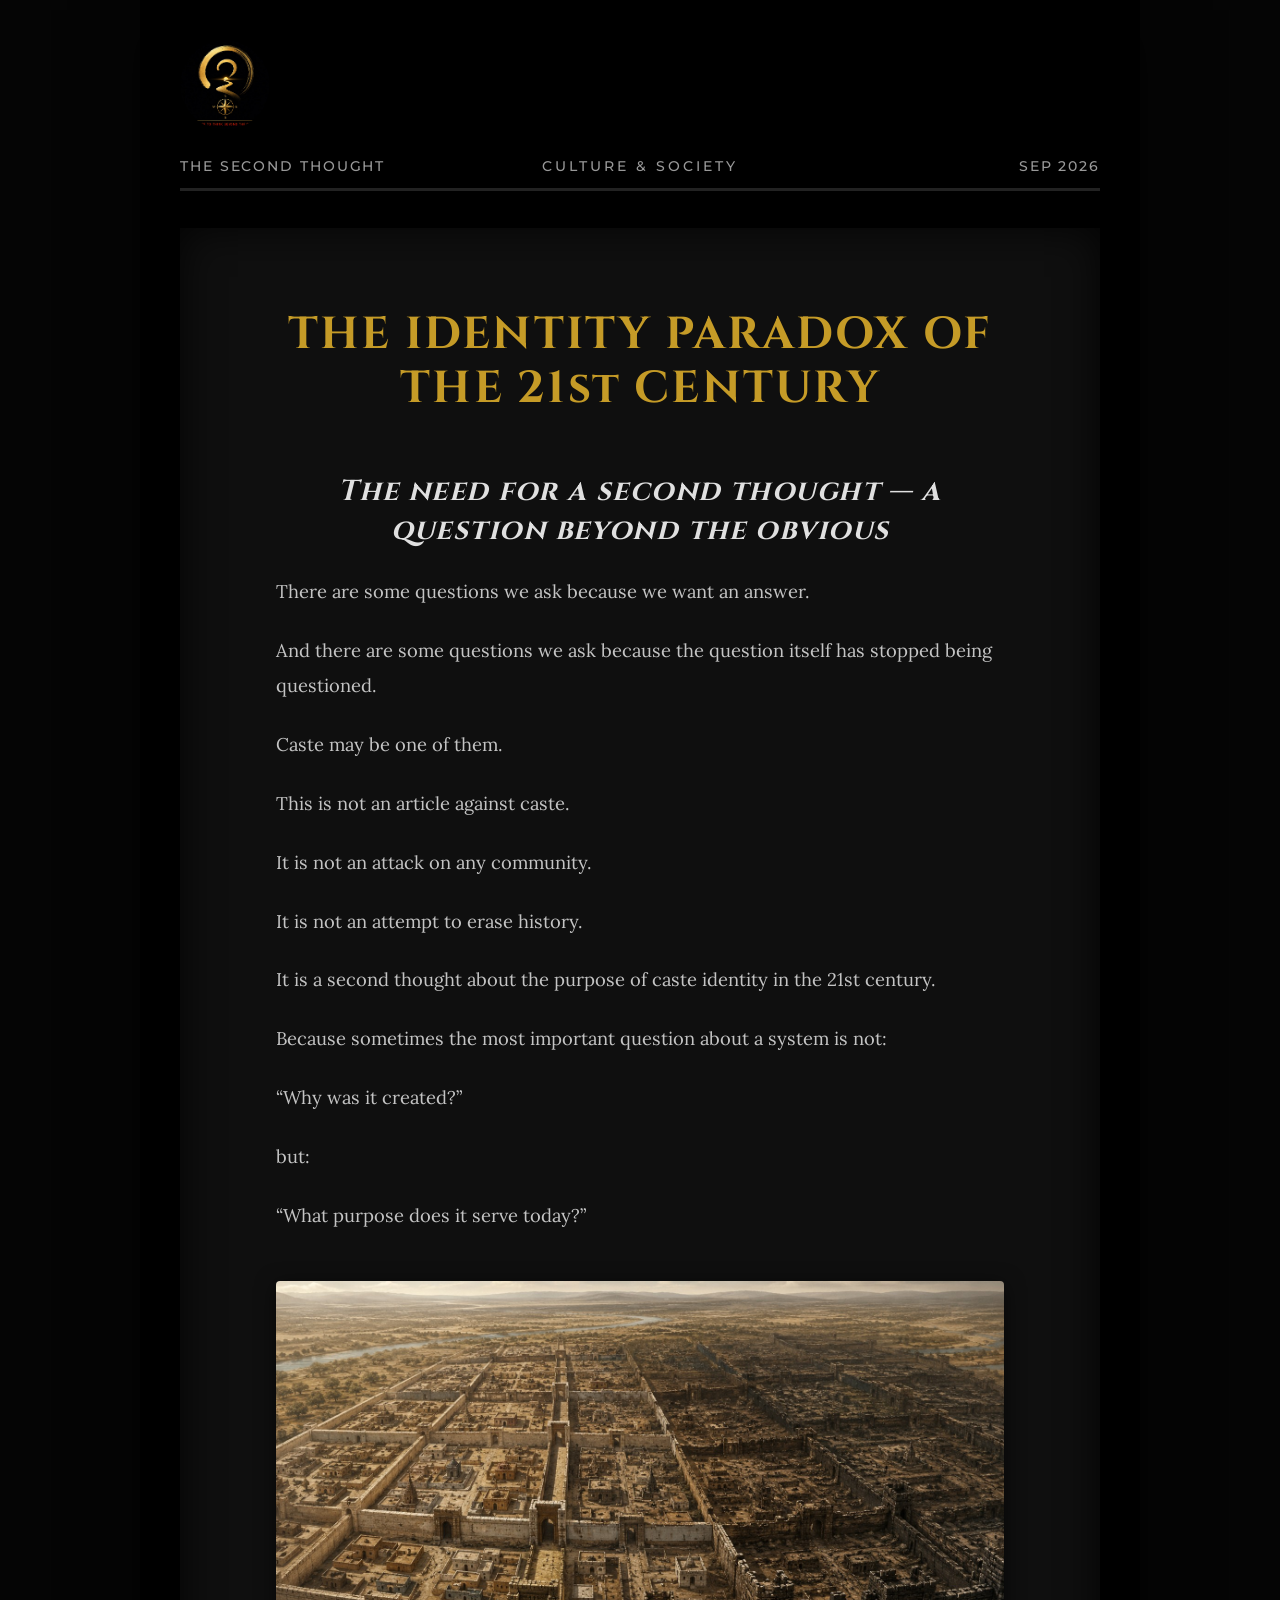
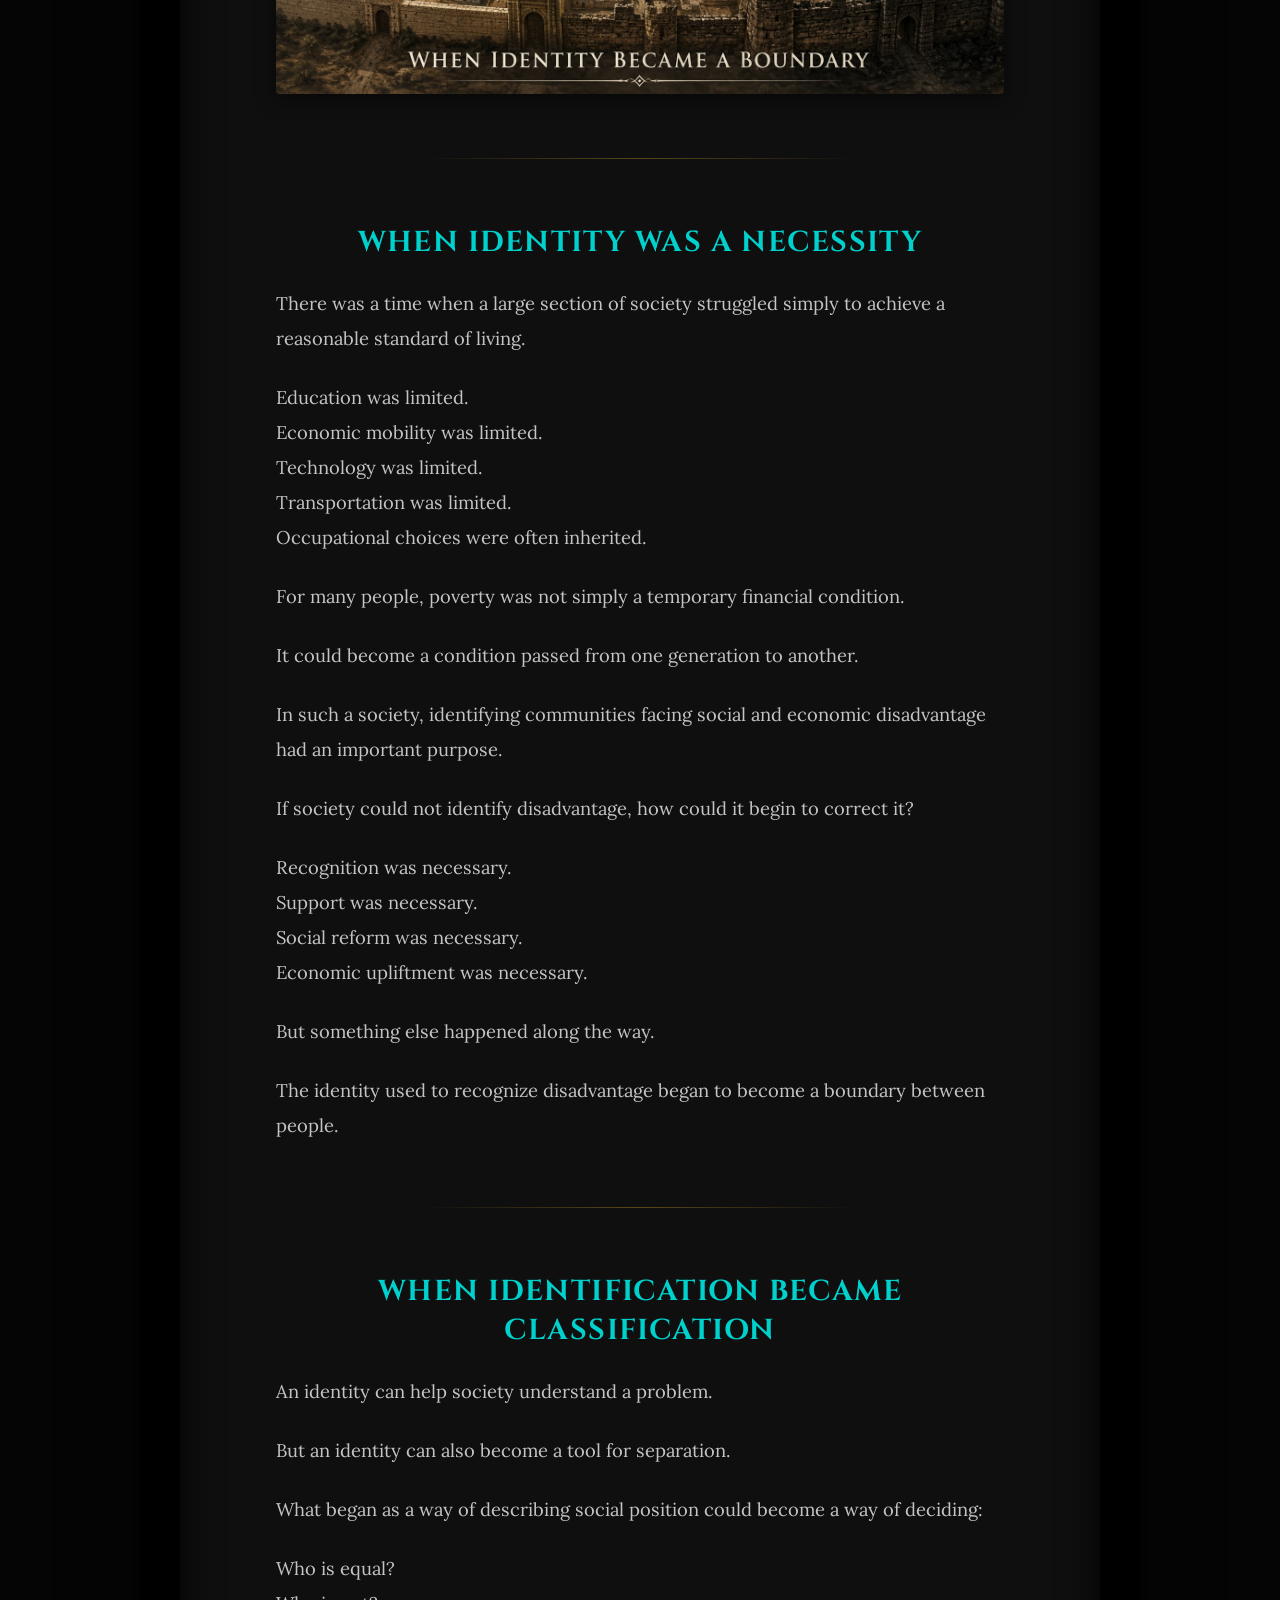
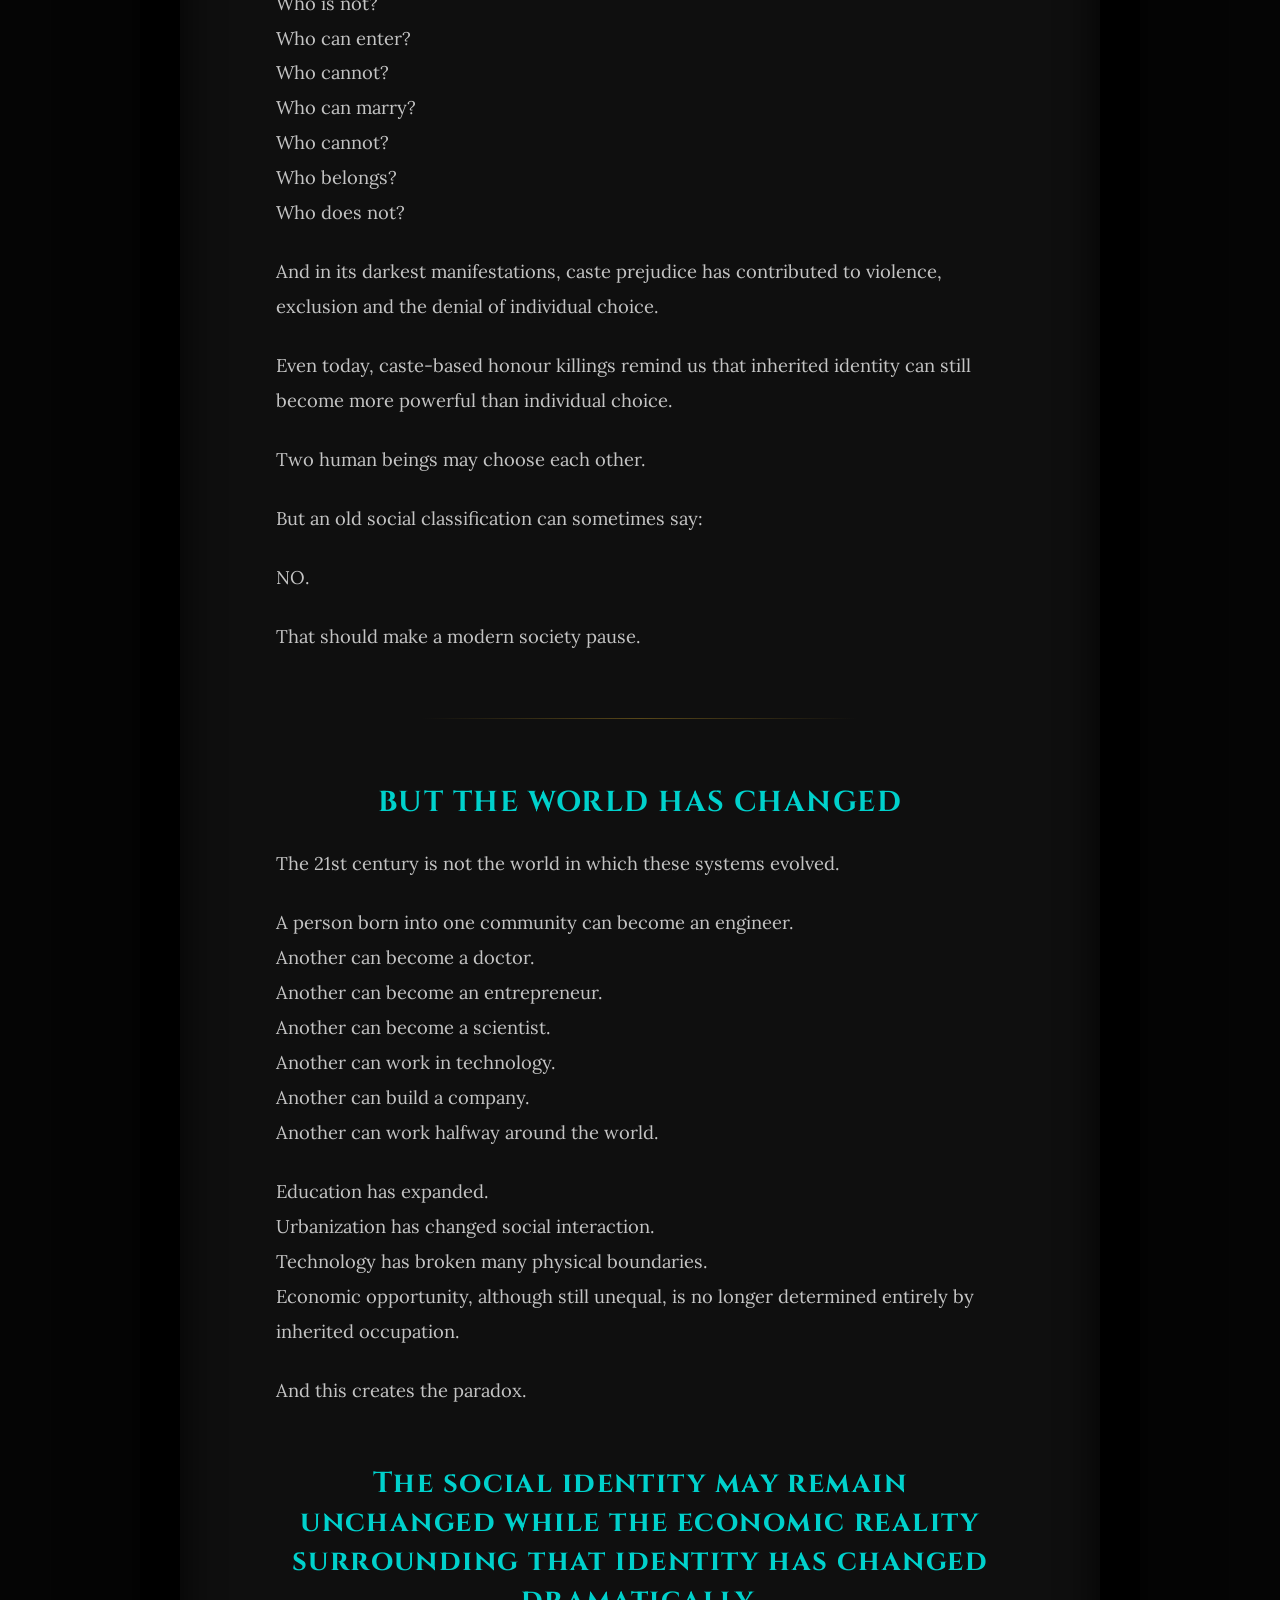
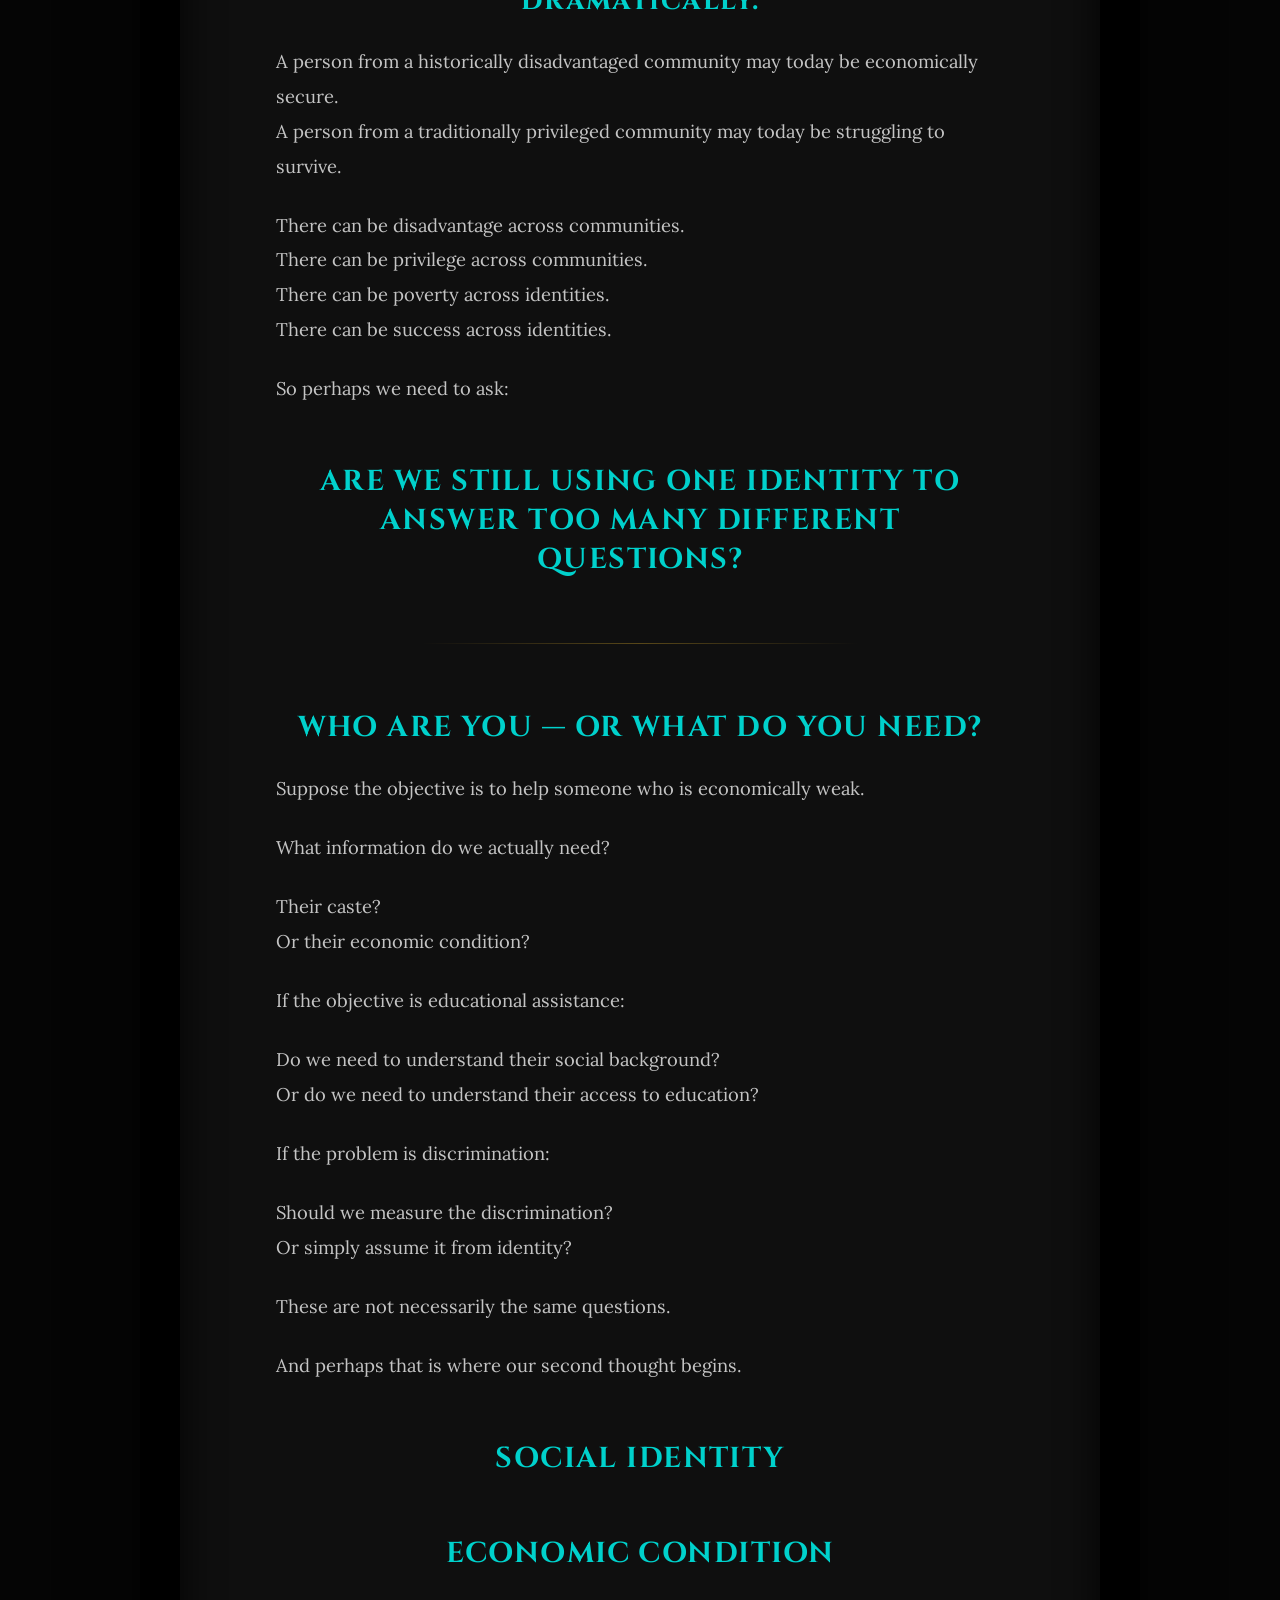
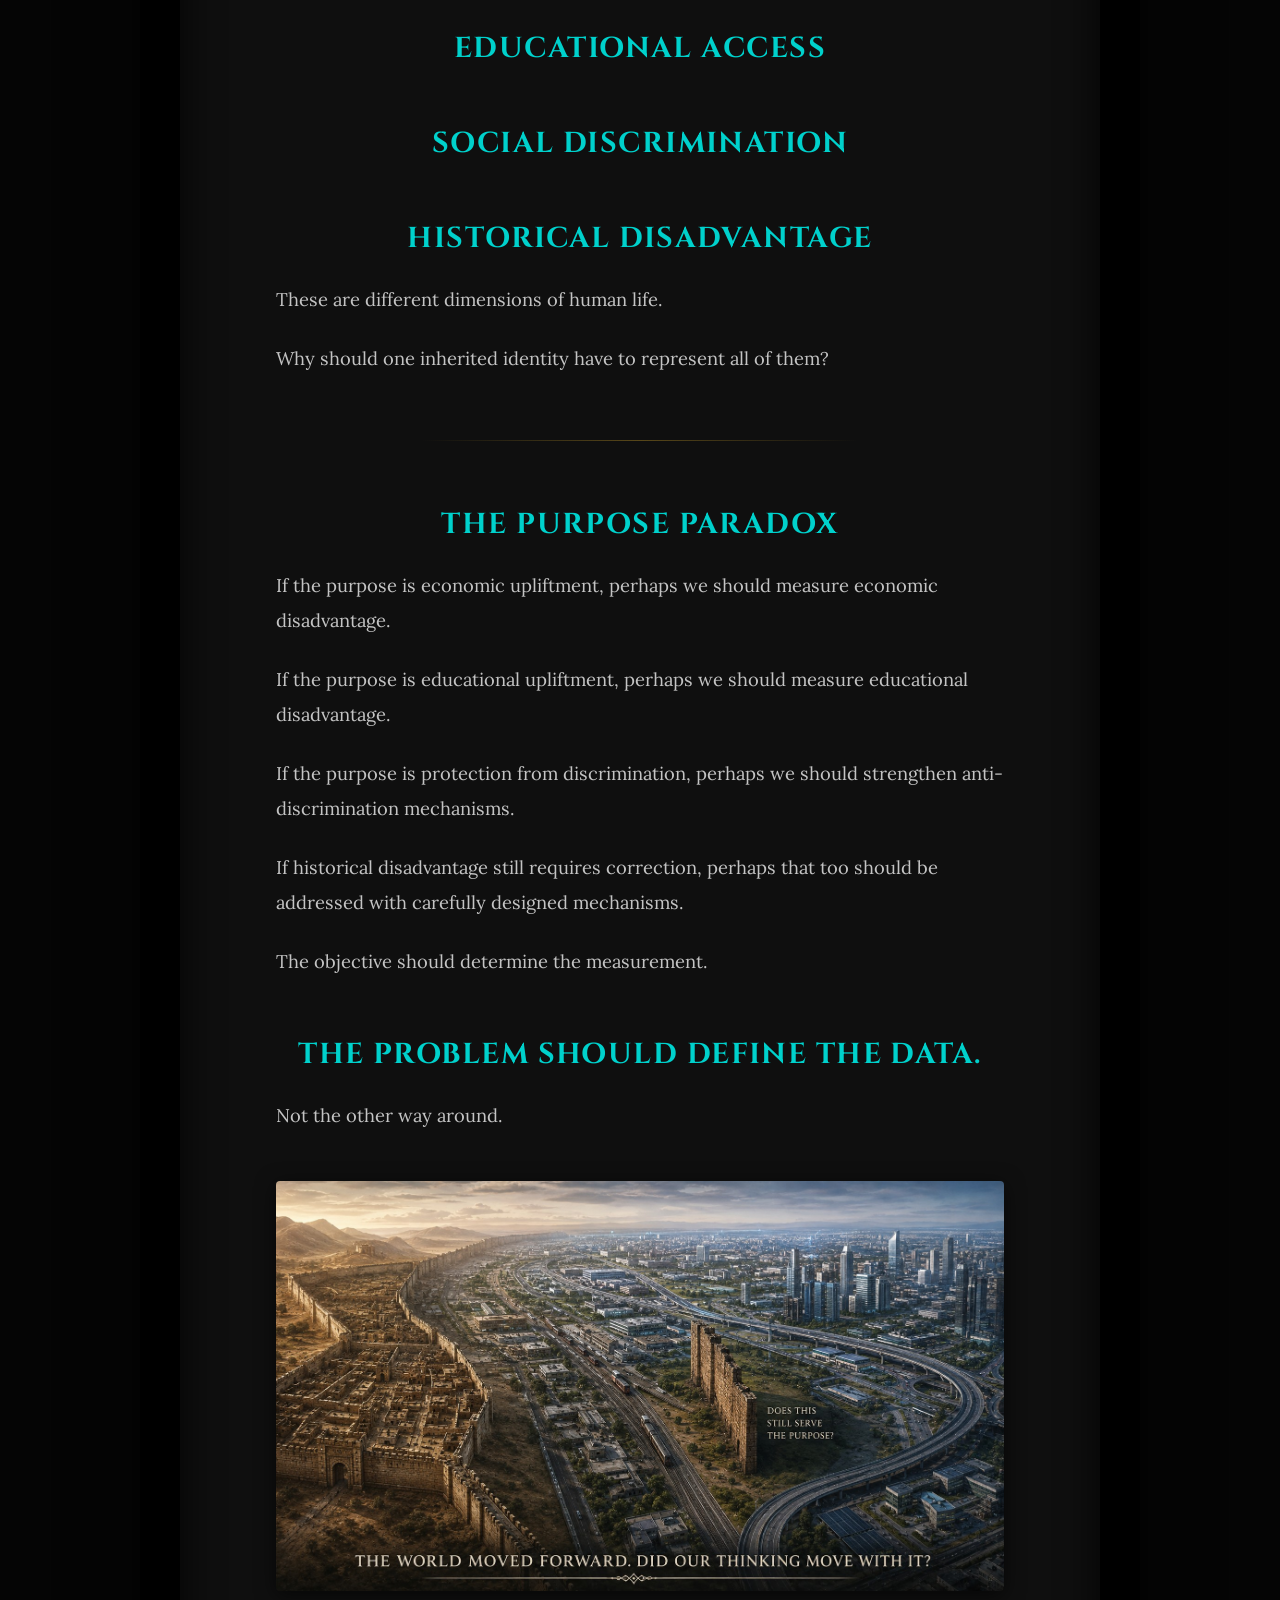
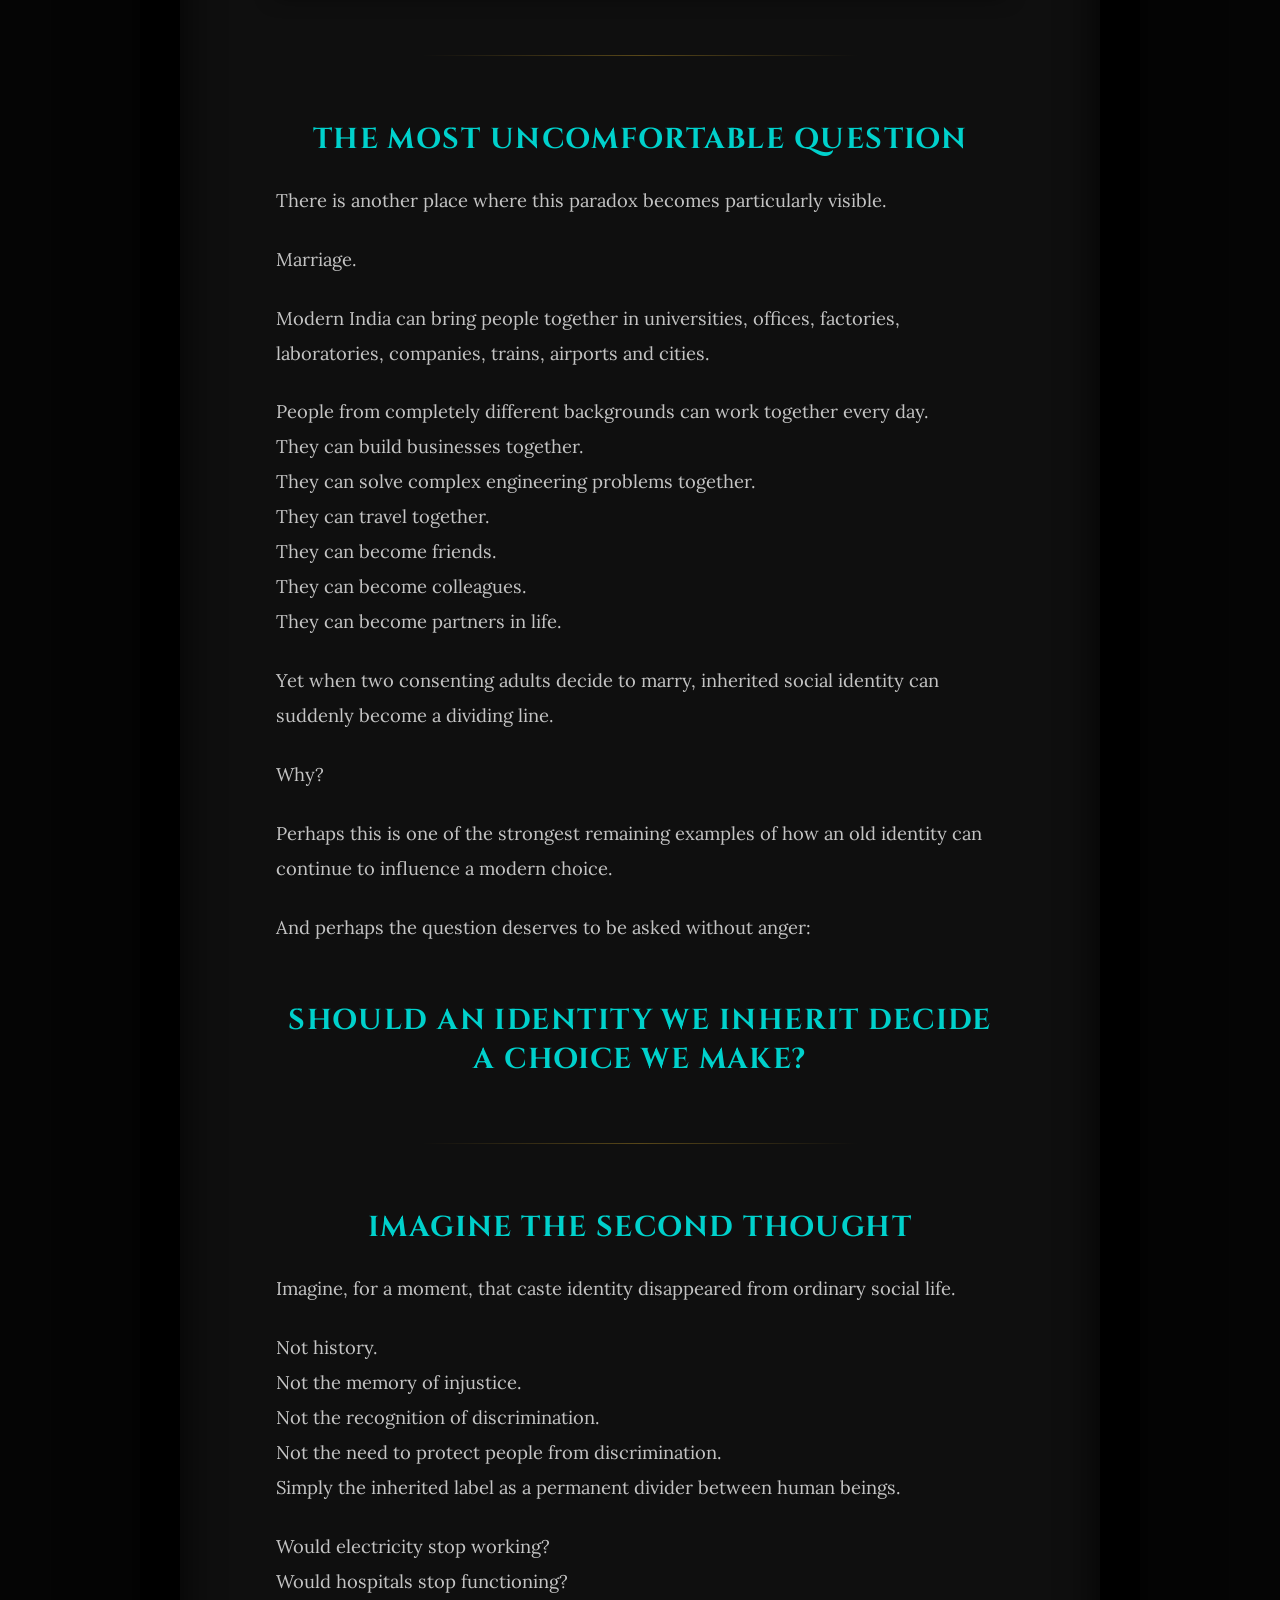
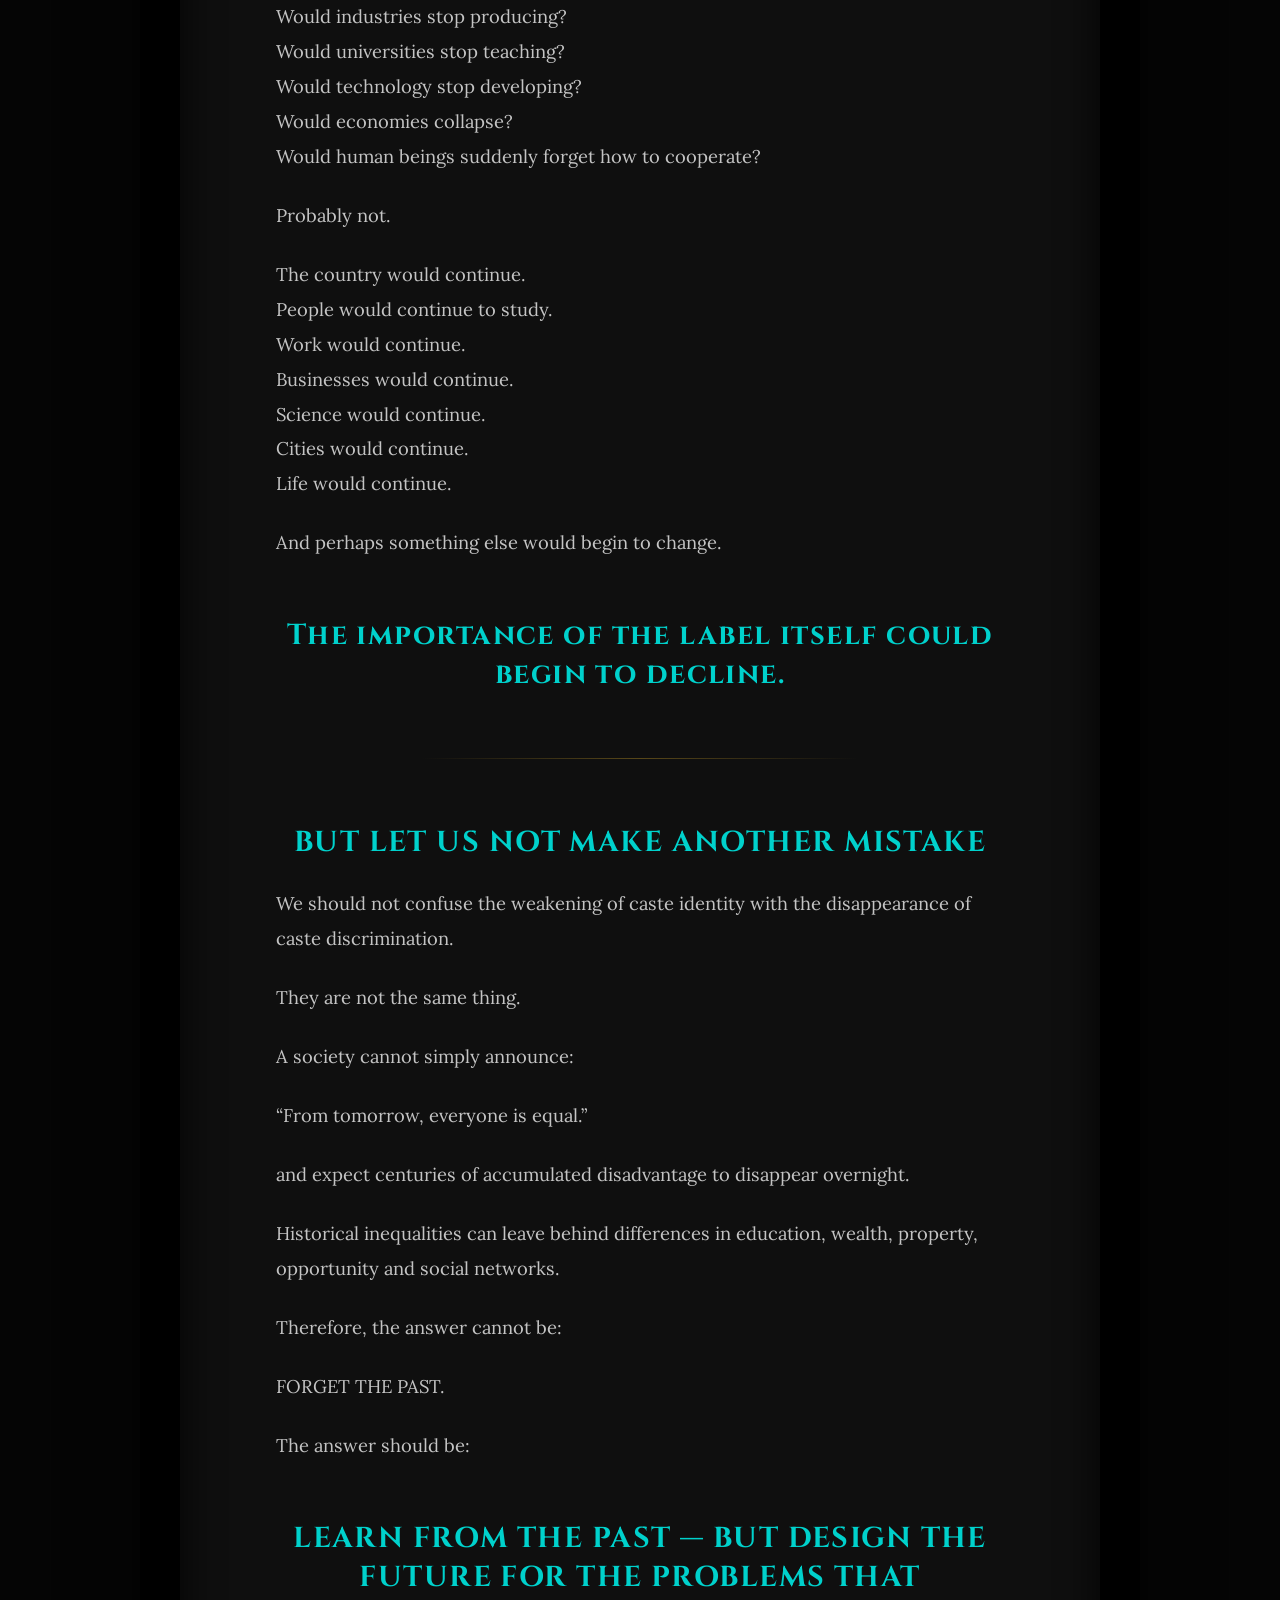
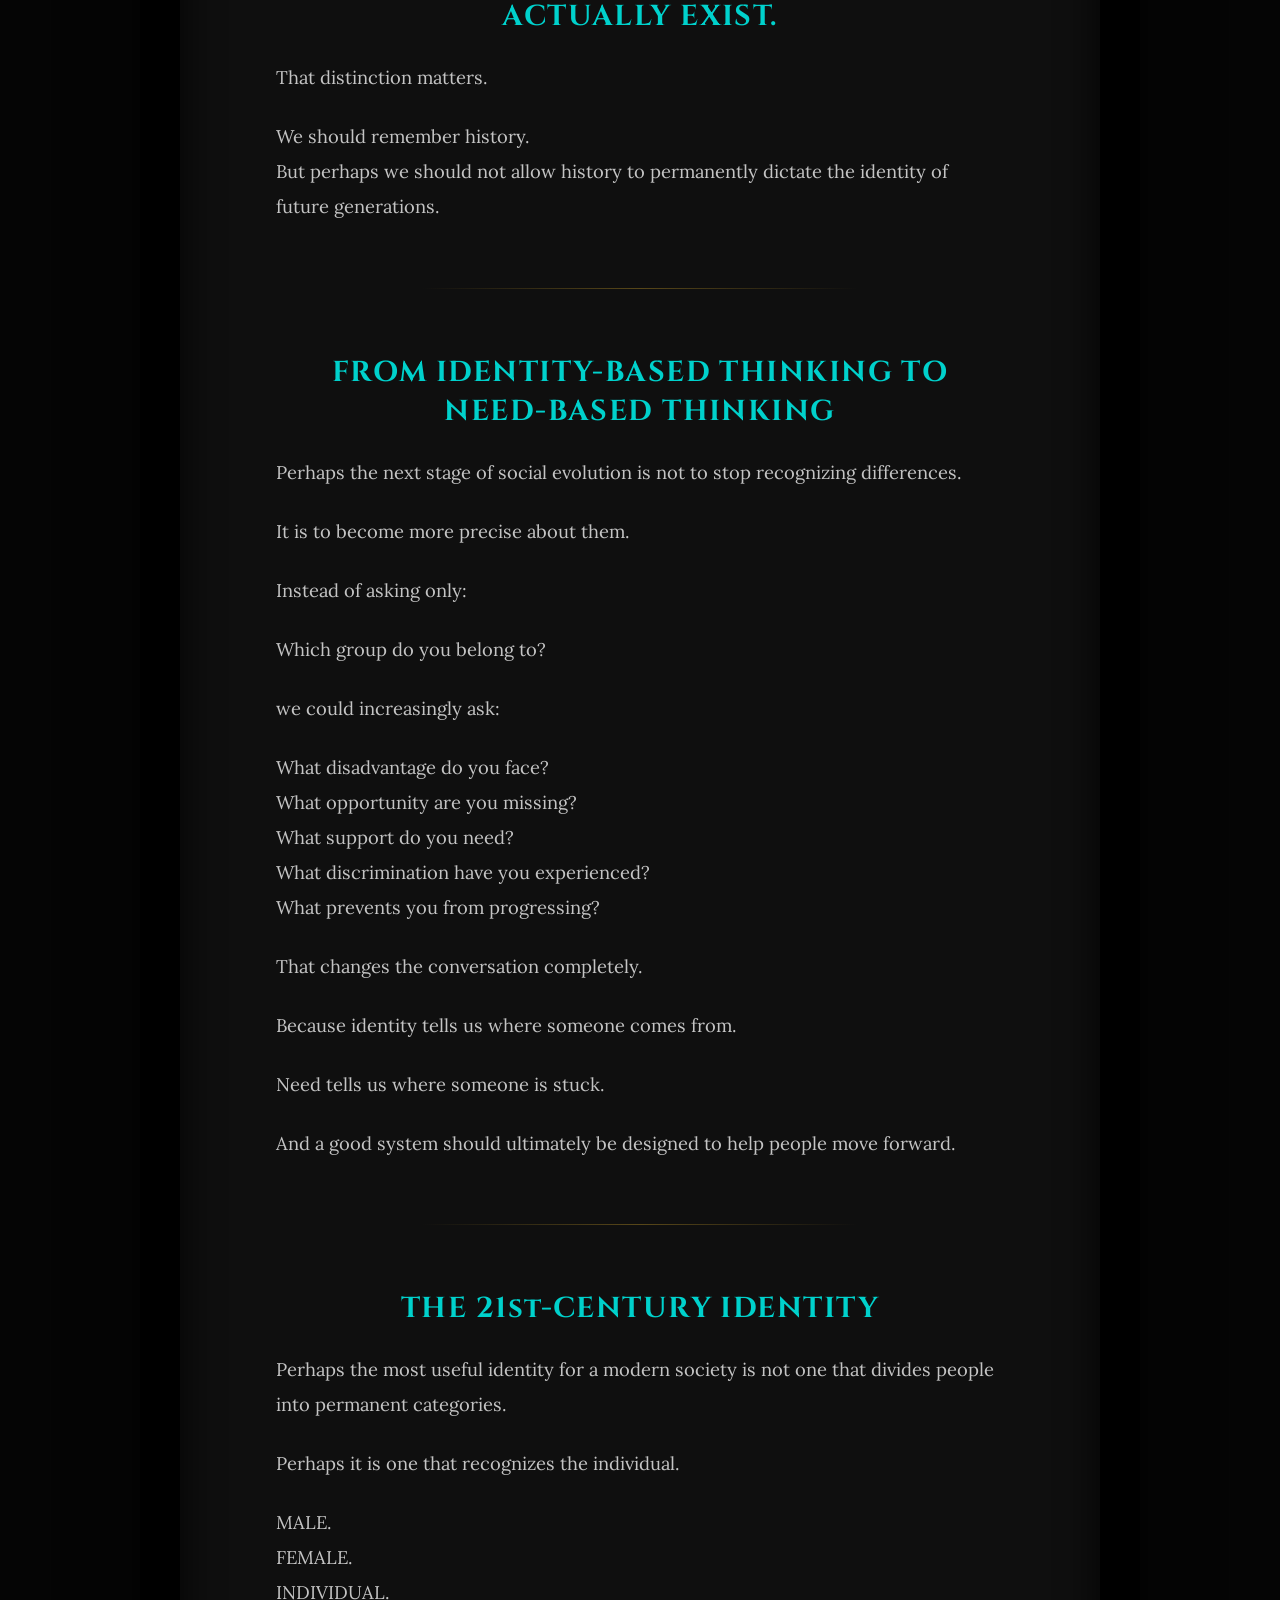
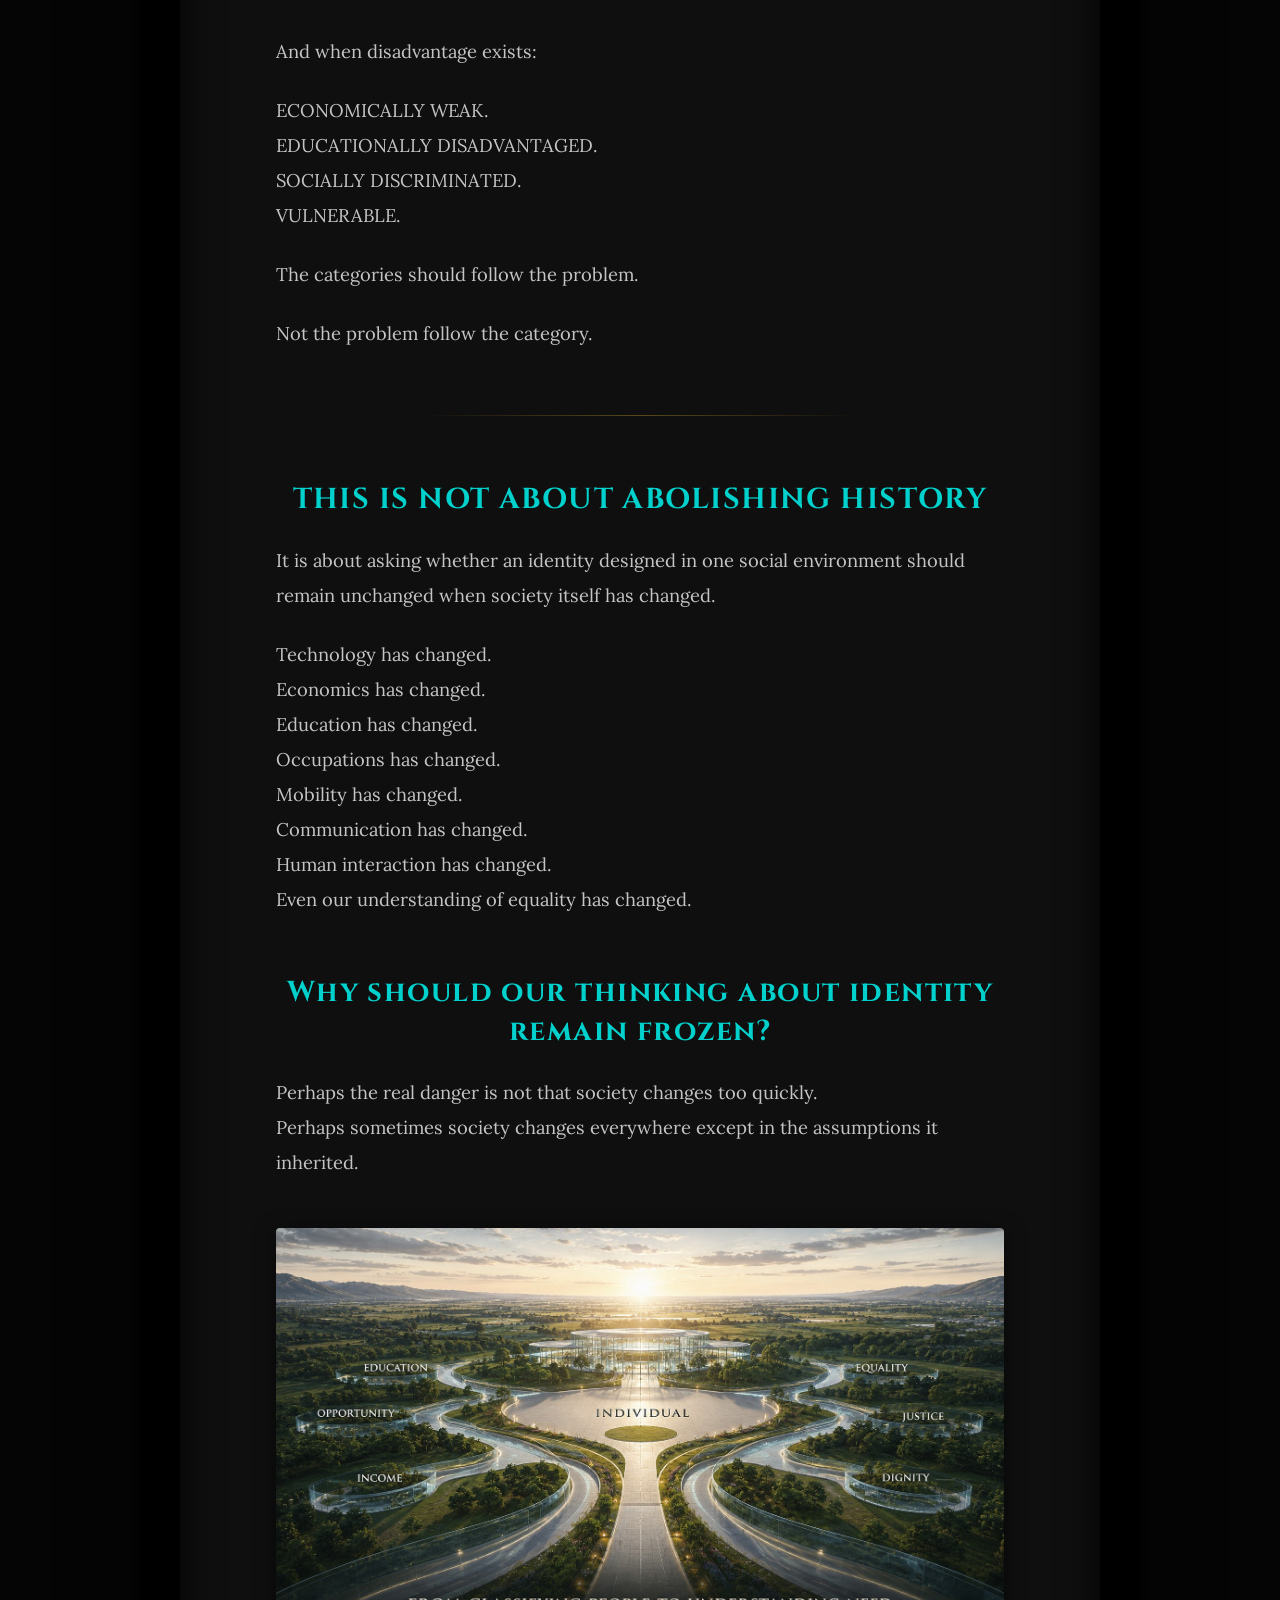
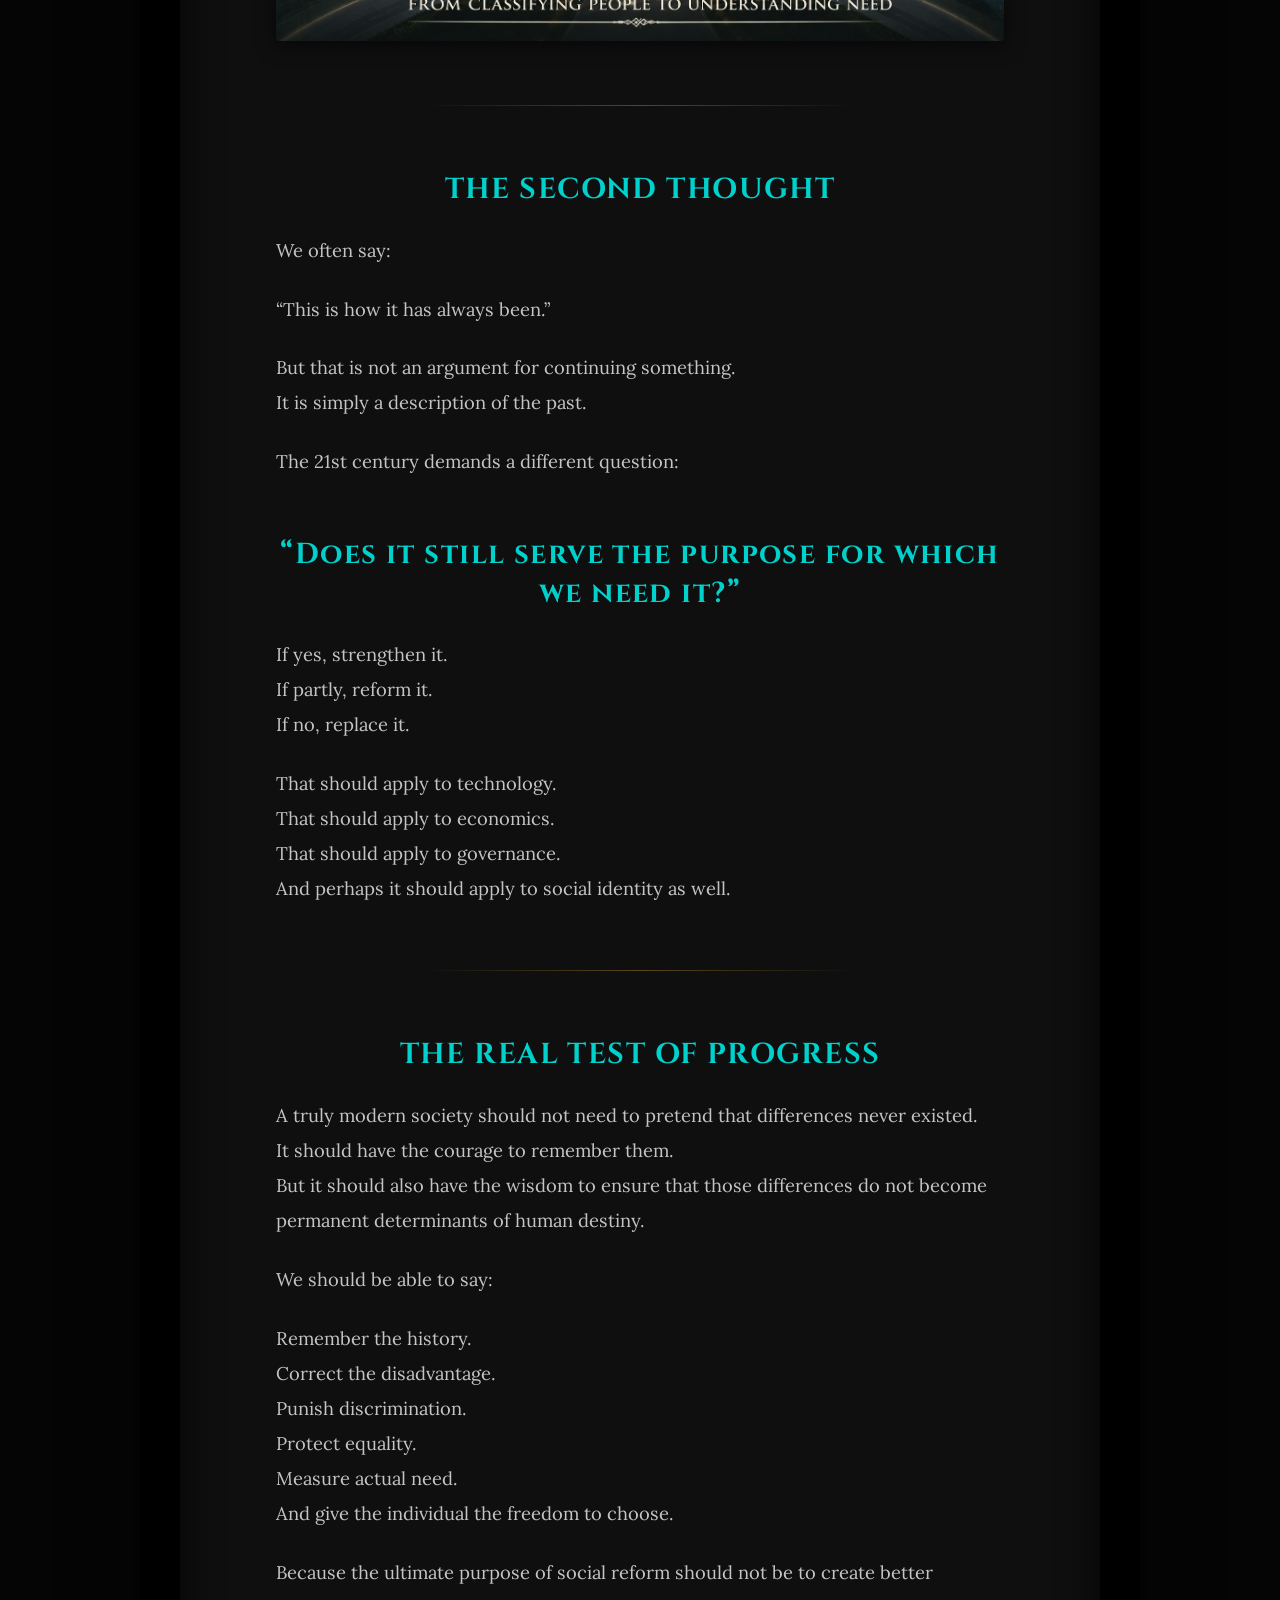
<file: articles/article-02/identity-paradox.html>
<!DOCTYPE html>
<html lang="en">
<head>
  <meta charset="UTF-8" />
  <meta name="viewport" content="width=device-width, initial-scale=1.0" />
  <title>The Identity Paradox of the 21st Century — Beyond Sustainability</title>

  <!-- Typography -->
  <link rel="preconnect" href="https://fonts.googleapis.com">
  <link rel="preconnect" href="https://fonts.gstatic.com" crossorigin>
  <link href="https://fonts.googleapis.com/css2?family=Cinzel:wght@500;600;700&family=Lora:ital,wght@0,400;0,500;1,400&family=Montserrat:wght@400;500;600;700&display=swap" rel="stylesheet">

  <!-- Link to the reusable article CSS -->
  <link rel="stylesheet" href="../article-style.css">

</head>
<body>

  <!-- Reusable Magazine Shell -->
  <main class="magazine-page">

    <div class="brand-logo-wrapper">
      <a href="index.html">
        <img src="../../assets/logo.jpg" alt="Beyond Sustainability" class="brand-logo" onerror="this.style.display='none'" />
      </a>
    </div>

    <header class="editorial-header">
      <div class="meta-bar">
        <div class="meta-col meta-left">THE SECOND THOUGHT</div>
        <div class="meta-col meta-center">CULTURE & SOCIETY</div>
        <div class="meta-col meta-right">SEP 2026</div>
      </div>
    </header>

    <section class="editorial-stage">
      <article class="article-host long-form-text">
        
        <!-- ARTICLE CONTENT BEGINS -->
        <h1>THE IDENTITY PARADOX OF THE 21st CENTURY</h1>

        <h2><em>The need for a second thought — a question beyond the obvious</em></h2>

        <p>There are some questions we ask because we want an answer.</p>
        
        <p>And there are some questions we ask because the question itself has stopped being questioned.</p>
        
        <p>Caste may be one of them.</p>
        
        <p>This is not an article against caste.</p>
        
        <p>It is not an attack on any community.</p>
        
        <p>It is not an attempt to erase history.</p>
        
        <p>It is a second thought about the purpose of caste identity in the 21st century.</p>
        
        <p>Because sometimes the most important question about a system is not:</p>
        
        <p>“Why was it created?”</p>
        
        <p>but:</p>
        
        <p>“What purpose does it serve today?”</p>


        <!-- IMAGE PLACEHOLDER 1 -->
        <img src="visuals/visual-201.jpg" alt="Abstract rendering of artificial intelligence systems" class="editorial-image">


        <hr class="section-divider">

        <h2>WHEN IDENTITY WAS A NECESSITY</h2>

        <p>There was a time when a large section of society struggled simply to achieve a reasonable standard of living.</p>
        
        <p>Education was limited.<br>
        Economic mobility was limited.<br>
        Technology was limited.<br>
        Transportation was limited.<br>
        Occupational choices were often inherited.</p>
        
        <p>For many people, poverty was not simply a temporary financial condition.</p>
        
        <p>It could become a condition passed from one generation to another.</p>
        
        <p>In such a society, identifying communities facing social and economic disadvantage had an important purpose.</p>
        
        <p>If society could not identify disadvantage, how could it begin to correct it?</p>
        
        <p>Recognition was necessary.<br>
        Support was necessary.<br>
        Social reform was necessary.<br>
        Economic upliftment was necessary.</p>
        
        <p>But something else happened along the way.</p>
        
        <p>The identity used to recognize disadvantage began to become a boundary between people.</p>

        <hr class="section-divider">

        <h2>WHEN IDENTIFICATION BECAME CLASSIFICATION</h2>

        <p>An identity can help society understand a problem.</p>
        
        <p>But an identity can also become a tool for separation.</p>
        
        <p>What began as a way of describing social position could become a way of deciding:</p>
        
        <p>Who is equal?<br>
        Who is not?<br>
        Who can enter?<br>
        Who cannot?<br>
        Who can marry?<br>
        Who cannot?<br>
        Who belongs?<br>
        Who does not?</p>
        
        <p>And in its darkest manifestations, caste prejudice has contributed to violence, exclusion and the denial of individual choice.</p>
        
        <p>Even today, caste-based honour killings remind us that inherited identity can still become more powerful than individual choice.</p>
        
        <p>Two human beings may choose each other.</p>
        
        <p>But an old social classification can sometimes say:</p>
        
        <p>NO.</p>
        
        <p>That should make a modern society pause.</p>

        <hr class="section-divider">

        <h2>BUT THE WORLD HAS CHANGED</h2>

        <p>The 21st century is not the world in which these systems evolved.</p>
        
        <p>A person born into one community can become an engineer.<br>
        Another can become a doctor.<br>
        Another can become an entrepreneur.<br>
        Another can become a scientist.<br>
        Another can work in technology.<br>
        Another can build a company.<br>
        Another can work halfway around the world.</p>
        
        <p>Education has expanded.<br>
        Urbanization has changed social interaction.<br>
        Technology has broken many physical boundaries.<br>
        Economic opportunity, although still unequal, is no longer determined entirely by inherited occupation.</p>
        
        <p>And this creates the paradox.</p>

        <h2>The social identity may remain unchanged while the economic reality surrounding that identity has changed dramatically.</h2>

        <p>A person from a historically disadvantaged community may today be economically secure.<br>
        A person from a traditionally privileged community may today be struggling to survive.</p>
        
        <p>There can be disadvantage across communities.<br>
        There can be privilege across communities.<br>
        There can be poverty across identities.<br>
        There can be success across identities.</p>
        
        <p>So perhaps we need to ask:</p>

        <h2>ARE WE STILL USING ONE IDENTITY TO ANSWER TOO MANY DIFFERENT QUESTIONS?</h2>

        <hr class="section-divider">

        <h2>WHO ARE YOU — OR WHAT DO YOU NEED?</h2>

        <p>Suppose the objective is to help someone who is economically weak.</p>
        
        <p>What information do we actually need?</p>
        
        <p>Their caste?<br>
        Or their economic condition?</p>
        
        <p>If the objective is educational assistance:</p>
        
        <p>Do we need to understand their social background?<br>
        Or do we need to understand their access to education?</p>
        
        <p>If the problem is discrimination:</p>
        
        <p>Should we measure the discrimination?<br>
        Or simply assume it from identity?</p>
        
        <p>These are not necessarily the same questions.</p>
        
        <p>And perhaps that is where our second thought begins.</p>

        <h2>SOCIAL IDENTITY</h2>
        <h2>ECONOMIC CONDITION</h2>
        <h2>EDUCATIONAL ACCESS</h2>
        <h2>SOCIAL DISCRIMINATION</h2>
        <h2>HISTORICAL DISADVANTAGE</h2>

        <p>These are different dimensions of human life.</p>
        
        <p>Why should one inherited identity have to represent all of them?</p>

        <hr class="section-divider">

        <h2>THE PURPOSE PARADOX</h2>

        <p>If the purpose is economic upliftment, perhaps we should measure economic disadvantage.</p>
        
        <p>If the purpose is educational upliftment, perhaps we should measure educational disadvantage.</p>
        
        <p>If the purpose is protection from discrimination, perhaps we should strengthen anti-discrimination mechanisms.</p>
        
        <p>If historical disadvantage still requires correction, perhaps that too should be addressed with carefully designed mechanisms.</p>
        
        <p>The objective should determine the measurement.</p>

        <h2>THE PROBLEM SHOULD DEFINE THE DATA.</h2>

        <p>Not the other way around.</p>


        <!-- IMAGE PLACEHOLDER 2 -->
        <img src="visuals/visual-202.jpg" alt="Abstract rendering of artificial intelligence systems" class="editorial-image">



        <hr class="section-divider">

        <h2>THE MOST UNCOMFORTABLE QUESTION</h2>

        <p>There is another place where this paradox becomes particularly visible.</p>
        
        <p>Marriage.</p>
        
        <p>Modern India can bring people together in universities, offices, factories, laboratories, companies, trains, airports and cities.</p>
        
        <p>People from completely different backgrounds can work together every day.<br>
        They can build businesses together.<br>
        They can solve complex engineering problems together.<br>
        They can travel together.<br>
        They can become friends.<br>
        They can become colleagues.<br>
        They can become partners in life.</p>
        
        <p>Yet when two consenting adults decide to marry, inherited social identity can suddenly become a dividing line.</p>
        
        <p>Why?</p>
        
        <p>Perhaps this is one of the strongest remaining examples of how an old identity can continue to influence a modern choice.</p>
        
        <p>And perhaps the question deserves to be asked without anger:</p>

        <h2>SHOULD AN IDENTITY WE INHERIT DECIDE A CHOICE WE MAKE?</h2>

        <hr class="section-divider">

        <h2>IMAGINE THE SECOND THOUGHT</h2>

        <p>Imagine, for a moment, that caste identity disappeared from ordinary social life.</p>
        
        <p>Not history.<br>
        Not the memory of injustice.<br>
        Not the recognition of discrimination.<br>
        Not the need to protect people from discrimination.<br>
        Simply the inherited label as a permanent divider between human beings.</p>
        
        <p>Would electricity stop working?<br>
        Would hospitals stop functioning?<br>
        Would industries stop producing?<br>
        Would universities stop teaching?<br>
        Would technology stop developing?<br>
        Would economies collapse?<br>
        Would human beings suddenly forget how to cooperate?</p>
        
        <p>Probably not.</p>
        
        <p>The country would continue.<br>
        People would continue to study.<br>
        Work would continue.<br>
        Businesses would continue.<br>
        Science would continue.<br>
        Cities would continue.<br>
        Life would continue.</p>
        
        <p>And perhaps something else would begin to change.</p>

        <h2>The importance of the label itself could begin to decline.</h2>

        <hr class="section-divider">

        <h2>BUT LET US NOT MAKE ANOTHER MISTAKE</h2>

        <p>We should not confuse the weakening of caste identity with the disappearance of caste discrimination.</p>
        
        <p>They are not the same thing.</p>
        
        <p>A society cannot simply announce:</p>
        
        <p>“From tomorrow, everyone is equal.”</p>
        
        <p>and expect centuries of accumulated disadvantage to disappear overnight.</p>
        
        <p>Historical inequalities can leave behind differences in education, wealth, property, opportunity and social networks.</p>
        
        <p>Therefore, the answer cannot be:</p>
        
        <p>FORGET THE PAST.</p>
        
        <p>The answer should be:</p>

        <h2>LEARN FROM THE PAST — BUT DESIGN THE FUTURE FOR THE PROBLEMS THAT ACTUALLY EXIST.</h2>

        <p>That distinction matters.</p>
        
        <p>We should remember history.<br>
        But perhaps we should not allow history to permanently dictate the identity of future generations.</p>

        <hr class="section-divider">

        <h2>FROM IDENTITY-BASED THINKING TO NEED-BASED THINKING</h2>

        <p>Perhaps the next stage of social evolution is not to stop recognizing differences.</p>
        
        <p>It is to become more precise about them.</p>
        
        <p>Instead of asking only:</p>
        
        <p>Which group do you belong to?</p>
        
        <p>we could increasingly ask:</p>
        
        <p>What disadvantage do you face?<br>
        What opportunity are you missing?<br>
        What support do you need?<br>
        What discrimination have you experienced?<br>
        What prevents you from progressing?</p>
        
        <p>That changes the conversation completely.</p>
        
        <p>Because identity tells us where someone comes from.</p>
        
        <p>Need tells us where someone is stuck.</p>
        
        <p>And a good system should ultimately be designed to help people move forward.</p>

        <hr class="section-divider">

        <h2>THE 21st-CENTURY IDENTITY</h2>

        <p>Perhaps the most useful identity for a modern society is not one that divides people into permanent categories.</p>
        
        <p>Perhaps it is one that recognizes the individual.</p>
        
        <p>MALE.<br>
        FEMALE.<br>
        INDIVIDUAL.</p>
        
        <p>And when disadvantage exists:</p>
        
        <p>ECONOMICALLY WEAK.<br>
        EDUCATIONALLY DISADVANTAGED.<br>
        SOCIALLY DISCRIMINATED.<br>
        VULNERABLE.</p>
        
        <p>The categories should follow the problem.</p>
        
        <p>Not the problem follow the category.</p>

        <hr class="section-divider">

        <h2>THIS IS NOT ABOUT ABOLISHING HISTORY</h2>

        <p>It is about asking whether an identity designed in one social environment should remain unchanged when society itself has changed.</p>
        
        <p>Technology has changed.<br>
        Economics has changed.<br>
        Education has changed.<br>
        Occupations has changed.<br>
        Mobility has changed.<br>
        Communication has changed.<br>
        Human interaction has changed.<br>
        Even our understanding of equality has changed.</p>

        <h2>Why should our thinking about identity remain frozen?</h2>

        <p>Perhaps the real danger is not that society changes too quickly.<br>
        Perhaps sometimes society changes everywhere except in the assumptions it inherited.</p>


        <!-- IMAGE PLACEHOLDER 3 -->
        <img src="visuals/visual-203.jpg" alt="Abstract rendering of artificial intelligence systems" class="editorial-image">


        <hr class="section-divider">

        <h2>THE SECOND THOUGHT</h2>

        <p>We often say:</p>
        
        <p>“This is how it has always been.”</p>
        
        <p>But that is not an argument for continuing something.<br>
        It is simply a description of the past.</p>
        
        <p>The 21st century demands a different question:</p>

        <h2>“Does it still serve the purpose for which we need it?”</h2>

        <p>If yes, strengthen it.<br>
        If partly, reform it.<br>
        If no, replace it.</p>
        
        <p>That should apply to technology.<br>
        That should apply to economics.<br>
        That should apply to governance.<br>
        And perhaps it should apply to social identity as well.</p>

        <hr class="section-divider">

        <h2>THE REAL TEST OF PROGRESS</h2>

        <p>A truly modern society should not need to pretend that differences never existed.<br>
        It should have the courage to remember them.<br>
        But it should also have the wisdom to ensure that those differences do not become permanent determinants of human destiny.</p>
        
        <p>We should be able to say:</p>
        
        <p>Remember the history.<br>
        Correct the disadvantage.<br>
        Punish discrimination.<br>
        Protect equality.<br>
        Measure actual need.<br>
        And give the individual the freedom to choose.</p>
        
        <p>Because the ultimate purpose of social reform should not be to create better classifications.<br>
        It should be to make classifications less powerful over human lives.</p>

        <hr class="section-divider">

        <h2>ONE LAST QUESTION</h2>

        <p>Perhaps our ancestors needed identity to understand inequality.<br>
        Perhaps our generation needs a new system to understand need without permanently preserving the label.</p>
        
        <p>And perhaps the question we should leave for the next generation is not:</p>

        <h2>“WHICH CASTE ARE YOU?”</h2>

        <p>but:</p>

        <h2>“WHY SHOULD AN IDENTITY YOU DID NOT CHOOSE DETERMINE A LIFE YOU ARE FREE TO CHOOSE?”</h2>

        <hr class="section-divider">

        <h2>THE SECOND THOUGHT</h2>

        <p>A system created to recognize disadvantage should never become a system that permanently defines the disadvantaged.</p>
        
        <p>THE 20th CENTURY GAVE US IDENTITIES TO CLASSIFY SOCIETY.</p>
        
        <p>PERHAPS THE 21st CENTURY SHOULD GIVE US THE COURAGE TO RECLASSIFY THE PROBLEM.</p>

        <h2>IDENTITY MAY TELL US WHERE WE CAME FROM.<br>IT SHOULD NOT DECIDE WHERE WE ARE ALLOWED TO GO.</h2>

        <!-- ARTICLE CONTENT ENDS -->

      </article>
    </section>

  </main>

  <footer class="editorial-footer">
    <p class="footer-quote">
      "The 21st-century India needs to distinguish three different things that we have historically bundled together: SOCIAL IDENTITY, ECONOMIC CONDITION and DISCRIMINATION."
    </p>
    
    <div class="footer-divider"></div>
    
    <div class="footer-theme">
      THE SECOND THOUGHT
    </div>

    <div class="footer-copyright">
      &copy; <span class="sep">|</span> 2026 <span class="sep">|</span> A SPACE TO THINK BEYOND THE OBVIOUS
    </div>

    <a href="../../index.html" class="nav-issue-btn" title="Return to Archives">
      <svg viewBox="0 0 24 24" style="transform: rotate(180deg);">
        <path d="M5 12h14M12 5l7 7-7 7" stroke="currentColor" stroke-width="2" stroke-linecap="round" stroke-linejoin="round"/>
      </svg>
      <span>Back to Archives</span>
    </a>
  </footer>

</body>
</html>
</file>
<file: style.css>
/* ==========================================================================
   RESET & BASE VARIABLES
   ========================================================================== */
:root {
  --bg-canvas: #050505;
  --bg-editorial-paper: #0f0f0f;
  --color-black: #000000;
  --color-gold: #c59b27;
  --color-gold-hover: #dfaf2f;
  --text-main: #d1d1d1;
  --text-heading: #f5f5f5;
  --font-meta: 'Montserrat', sans-serif;
  --font-serif: 'Lora', serif;
  --font-display: 'Cinzel', serif;
}

* { box-sizing: border-box; margin: 0; padding: 0; }

html { scroll-behavior: smooth; }

body {
  background-color: var(--bg-canvas);
  color: var(--text-main);
  font-family: var(--font-serif);
  display: flex;
  flex-direction: column;
  min-height: 100vh;
  -webkit-font-smoothing: antialiased;
}

a { text-decoration: none; color: inherit; transition: color 0.3s ease; }
a:hover { color: var(--color-gold); }

/* ==========================================================================
   HEADER
   ========================================================================== */
.site-header {
  display: flex;
  justify-content: space-between;
  align-items: center;
  padding: 1.5rem 3rem;
  background-color: var(--bg-editorial-paper);
  border-bottom: 1px solid #1a1a1a;
  flex-wrap: wrap;
  gap: 2rem;
  position: relative;
  z-index: 10;
}

.brand-container {
  display: flex;
  align-items: center;
  gap: 1.5rem;
}

.brand-logo {
  width: 70px;
  height: 70px;
  object-fit: contain;
  border-radius: 50%;
}

.brand-text { display: flex; flex-direction: column; }

.brand-title {
  font-family: var(--font-display);
  font-size: 2.0rem;
  color: var(--color-gold);
  line-height: 1.1;
  letter-spacing: 0.05em;
}

.brand-subtitle {
  font-family: var(--font-meta);
  font-size: 0.6rem;
  color: var(--color-gold);
  letter-spacing: 0.15em;
  margin-top: 0.2rem;
  text-transform: uppercase;
}

.brand-tagline {
  font-family: var(--font-serif);
  font-size: 0.85rem;
  color: #888;
  font-style: italic;
  margin-top: 0.5rem;
}

.main-nav {
  display: flex;
  align-items: center;
  gap: 1.5rem;
  font-family: var(--font-meta);
  font-size: 0.75rem;
  font-weight: 600;
  letter-spacing: 0.1em;
  text-transform: uppercase;
  margin-left: auto;

}

.nav-sep { color: var(--color-gold); opacity: 0.7; }

.focus-btn {
  background: transparent;
  border: 1px solid var(--color-gold);
  color: var(--color-gold);
  padding: 0.6rem 1.2rem;
  font-family: var(--font-meta);
  font-size: 0.7rem;
  font-weight: 700;
  letter-spacing: 0.1em;
  text-transform: uppercase;
  cursor: pointer;
  transition: all 0.3s ease;
}

.focus-btn:hover, .focus-btn.active {
  background: var(--color-gold);
  color: var(--color-black);
}

/* ==========================================================================
   MAIN LAYOUT & SCROLLABLE LEFT PANE
   ========================================================================== */
.layout-wrapper {
  display: grid;
  grid-template-columns: 320px 1fr;
  flex: 1;
  background-color: var(--bg-canvas);
  align-items: start;
  transition: grid-template-columns 0.4s cubic-bezier(0.25, 1, 0.5, 1);
}

/* Toggled Focus Mode State */
.layout-wrapper.focus-mode {
  grid-template-columns: 0px 1fr;
}

.layout-wrapper.focus-mode .left-pane {
  opacity: 0;
  pointer-events: none;
  visibility: hidden;
}

.left-pane {
  padding: 3rem 2rem;
  background-color: var(--bg-editorial-paper);
  border-right: 1px solid #1a1a1a;
  position: sticky;
  top: 0;
  height: 100vh;
  overflow-y: auto;
  transition: all 0.4s ease;
  opacity: 1;
  visibility: visible;
}

/* Custom Scrollbar for Left Pane */
.left-pane::-webkit-scrollbar { width: 6px; }
.left-pane::-webkit-scrollbar-track { background: var(--bg-editorial-paper); }
.left-pane::-webkit-scrollbar-thumb { background: #333; border-radius: 4px; }
.left-pane::-webkit-scrollbar-thumb:hover { background: var(--color-gold); }

.pane-title {
  font-family: var(--font-meta);
  font-size: 0.85rem;
  color: #888;
  letter-spacing: 0.2em;
  text-transform: uppercase;
  margin-bottom: 2rem;
  border-bottom: 1px solid #222;
  padding-bottom: 0.8rem;
}

/* Dropdown Styles */
.archive-category {
  margin-bottom: 1rem;
  border-bottom: 1px solid #1a1a1a;
  padding-bottom: 0.5rem;
}

.archive-category summary {
  font-family: var(--font-serif);
  font-size: 1.15rem;
  color: var(--text-heading);
  cursor: pointer;
  list-style: none; 
  display: flex;
  justify-content: space-between;
  align-items: center;
  transition: color 0.3s ease;
  padding: 0.5rem 0;
}

.archive-category summary::-webkit-details-marker { display: none; }
.archive-category summary:hover { color: var(--color-gold); }

.archive-category summary::after {
  content: '▼';
  font-size: 0.65rem;
  color: var(--color-gold);
  transition: transform 0.3s ease;
}

.archive-category[open] summary::after { transform: rotate(180deg); }

.sub-articles {
  list-style: none;
  padding-top: 0.8rem;
  padding-left: 0.5rem;
  padding-bottom: 1rem;
  display: flex;
  flex-direction: column;
  gap: 1rem;
}

.sub-articles li a {
  font-family: var(--font-meta);
  font-size: 0.78rem;
  color: #999;
  line-height: 1.5;
  text-transform: uppercase;
  letter-spacing: 0.05em;
  display: block;
  transition: color 0.2s ease, transform 0.2s ease;
}

.sub-articles li a:hover {
  color: var(--color-gold);
  transform: translateX(4px);
}

/* ==========================================================================
   CENTER STAGE
   ========================================================================== */
.center-stage {
      position: relative;
      padding: 3rem 2rem;
      display: flex;
      flex-direction: column; /* Stacks the articles vertically */
      gap: 3rem; /* Creates breathing room between the articles */
      align-items: center;
      justify-content: center;
    }


.hero-article {
      position: relative;
      width: 100%;
      max-width: 1200px;
      height: 80vh;
      min-height: 600px;
      border-radius: 4px;
      overflow: hidden;
      display: flex;
      align-items: center;
      justify-content: center;
      box-shadow: 0 20px 50px rgba(0,0,0,0.8);
      /* New background rules for inline images */
      background-size: cover;
      background-position: center;
      background-repeat: no-repeat;
    }



.hero-overlay {
  background: rgba(5, 5, 5, 0.75);
  backdrop-filter: blur(4px);
  padding: 4rem 3rem;
  max-width: 700px;
  text-align: center;
  border: 1px solid rgba(197, 155, 39, 0.2);
}

.hero-category {
  font-family: var(--font-meta);
  color: var(--color-gold);
  font-size: 0.75rem;
  letter-spacing: 0.2em;
  text-transform: uppercase;
  margin-bottom: 1.5rem;
  display: block;
}

.hero-title {
  font-family: var(--font-display);
  font-size: 2.5rem;
  color: var(--text-heading);
  line-height: 1.2;
  margin-bottom: 1.5rem;
  text-shadow: 2px 2px 10px rgba(0,0,0,0.5);
}

.hero-story {
  font-family: var(--font-serif);
  font-size: 1.1rem;
  line-height: 1.8;
  color: #ccc;
  margin-bottom: 2.5rem;
}

.read-more {
  font-family: var(--font-meta);
  color: var(--text-heading);
  font-size: 0.75rem;
  font-weight: 600;
  letter-spacing: 0.15em;
  text-transform: uppercase;
  border-bottom: 1px solid var(--color-gold);
  padding-bottom: 0.4rem;
}

/* ==========================================================================
   EDITORIAL FOOTER
   ========================================================================== */
.editorial-footer {
  width: 100%;
  background-color: var(--color-black);
  color: #ffffff;
  padding: 2.8rem 2.5rem;
  display: flex;
  flex-direction: column;
  align-items: center;
  text-align: center;
  border-top: 1px solid #1a1a1a;
  z-index: 10;
  position: relative;
}

.footer-quote {
  font-family: var(--font-serif);
  font-size: 1.25rem;
  font-style: italic;
  letter-spacing: 0.02em;
  max-width: 850px;
  line-height: 1.5;
  color: #888;
}

.footer-divider {
  width: 320px;
  max-width: 60%;
  height: 1px;
  background-color: var(--color-gold);
  margin: 1.5rem auto;
  opacity: 0.5;
}

.footer-theme {
  font-family: var(--font-meta);
  font-size: 0.8rem;
  font-weight: 500;
  letter-spacing: 0.2em;
  text-transform: uppercase;
  color: var(--color-gold);
}

.footer-copyright {
  margin-top: 1.8rem;
  font-family: var(--font-meta);
  font-size: 0.65rem;
  font-weight: 500;
  letter-spacing: 0.18em;
  text-transform: uppercase;
  color: #555;
}

.footer-copyright .sep { color: var(--color-gold); opacity: 0.4; margin: 0 0.5rem; }

/* Responsive adjustments */
@media (max-width: 1024px) {
  .layout-wrapper, .layout-wrapper.focus-mode { grid-template-columns: 1fr; }
  .left-pane { height: auto; position: relative; border-right: none; border-bottom: 1px solid #1a1a1a; }
  .focus-btn { display: none; }
}



/* ==========================================================================
   ON THE HORIZON (COMING SOON) SECTION
   ========================================================================== */
.horizon-section {
  padding: 4rem 2rem;
  background-color: var(--bg-canvas);
  border-top: 1px solid #1a1a1a;
  text-align: center;
  position: relative;
  z-index: 10;
}

.horizon-title {
  font-family: var(--font-display);
  font-size: 1.8rem;
  color: var(--color-gold);
  margin-bottom: 0.5rem;
  letter-spacing: 0.05em;
}

.horizon-subtitle {
  font-family: var(--font-serif);
  color: #888;
  font-style: italic;
  margin-bottom: 3rem;
  font-size: 0.95rem;
}

.horizon-grid {
  display: flex;
  gap: 2rem;
  justify-content: center;
  max-width: 1200px;
  margin: 0 auto;
  flex-wrap: wrap;
}

.horizon-card {
  background-color: var(--bg-editorial-paper);
  border: 1px solid rgba(197, 155, 39, 0.15);
  padding: 2.5rem 2rem;
  width: 320px;
  flex: 1 1 300px;
  text-align: left;
  display: flex;
  flex-direction: column;
  transition: transform 0.4s ease, border-color 0.4s ease;
}

.horizon-card:hover {
  transform: translateY(-5px);
  border-color: rgba(197, 155, 39, 0.5);
}

.horizon-category {
  font-family: var(--font-meta);
  color: var(--color-gold);
  font-size: 0.65rem;
  letter-spacing: 0.15em;
  text-transform: uppercase;
  margin-bottom: 1rem;
}

.horizon-heading {
  font-family: var(--font-display);
  font-size: 1.2rem;
  color: var(--text-heading);
  line-height: 1.3;
  margin-bottom: 1rem;
}

.horizon-desc {
  font-family: var(--font-serif);
  font-size: 0.85rem;
  color: var(--text-main);
  line-height: 1.6;
  margin-bottom: 2rem;
  flex-grow: 1;
}

.horizon-status {
  font-family: var(--font-meta);
  color: var(--color-gold);
  font-size: 0.7rem;
  font-weight: 600;
  letter-spacing: 0.15em;
  border-top: 1px solid var(--color-gold);
  padding-top: 1rem;
}
</file>
<file: articles/article-style.css>
/* ==========================================================================
       RESET & BASE VARIABLES (DARK THEME)
       ========================================================================== */
    :root {
      --bg-canvas: #050505;
      --bg-editorial-paper: #0f0f0f;
      --color-black: #000000;
      --color-gold: #c59b27;
      --color-gold-hover: #dfaf2f;
      --text-main: #d1d1d1;
      --text-heading: #f5f5f5;
      --font-meta: 'Montserrat', sans-serif;
      --font-serif: 'Lora', serif;
      --font-display: 'Cinzel', serif;
      --page-max-width: 1000px; 
    }

    * { box-sizing: border-box; margin: 0; padding: 0; }

    body {
      background-color: var(--bg-canvas);
      color: var(--text-main);
      font-family: var(--font-serif);
      display: flex;
      flex-direction: column;
      align-items: center;
      min-height: 100vh;
      -webkit-font-smoothing: antialiased;
    }

    /* ==========================================================================
       MAGAZINE PAGE SHELL
       ========================================================================== */
    .magazine-page {
      width: 100%;
      max-width: var(--page-max-width);
      flex: 1 0 auto;
      background-color: var(--color-black);
      display: flex;
      flex-direction: column;
      box-shadow: 0 10px 60px rgba(0, 0, 0, 0.5);
      position: relative;
    }

    .brand-logo-wrapper {
      width: 100%;
      padding: 2.5rem 2.5rem 0 2.5rem;   
      background-color: var(--color-black);
      display: flex;
      justify-content: flex-start;
    }

    .brand-logo {
      max-width: 90px; 
      height: auto;
      object-fit: contain;
      border-radius: 50%;
    }

    .editorial-header {
      padding: 1.5rem 2.5rem 0.8rem;
      background: var(--color-black);
      flex-shrink: 0;
    }

    .meta-bar {
      display: flex;
      justify-content: space-between;
      align-items: center;
      font-family: var(--font-meta);
      font-size: 0.85rem;
      font-weight: 500;
      letter-spacing: 0.14em;
      text-transform: uppercase;
      color: #999;
      padding-bottom: 0.9rem;
      border-bottom: 3.5px solid #222;
    }

    .meta-col { flex: 1; }
    .meta-center { text-align: center; letter-spacing: 0.22em; }
    .meta-right { text-align: right; }

    .editorial-stage {
      flex: 1 0 auto;
      display: flex;
      justify-content: center;
      align-items: stretch;
      padding: 1.5rem 2.5rem 3rem;
      background: var(--color-black);
    }

    .article-host {
      width: 100%;
      background-color: var(--bg-editorial-paper);
      padding: 5rem 6rem;
      box-shadow: inset 0 0 40px rgba(0, 0, 0, 0.8);
      position: relative;
      transition: all 0.3s ease;
    }

    /* ==========================================================================
       LONG-FORM TYPOGRAPHY (The Reading Experience)
       ========================================================================== */
    .long-form-text h1 {
      font-family: var(--font-display);
      font-size: 2.8rem;
      line-height: 1.2;
      letter-spacing: 0.05em;
      margin-bottom: 3rem;
      color: var(--color-gold);
      text-align: center;
    }

    .long-form-text h2 {
      font-family: var(--font-display);
      font-size: 1.8rem;
      color: #00D1CC;
      margin: 3.5rem 0 1.5rem;
      text-align: center;
      letter-spacing: 0.05em;
    }

    /* Styling for h3 to match the theme based on provided Markdown hierarchy */
    .long-form-text h3 {
      font-family: var(--font-display);
      font-size: 1.3rem;
      color: var(--text-heading);
      margin: 2.5rem 0 1.2rem;
      text-align: center;
      font-weight: 600;
      letter-spacing: 0.03em;
    }

    .long-form-text p {
      font-size: 1.15rem;
      line-height: 1.9;
      color: #c4c4c4;
      margin-bottom: 1.5rem;
    }

    .long-form-text strong {
      color: var(--text-heading);
      font-weight: 600;
    }

    .long-form-text em {
      color: #e0e0e0;
      font-style: italic;
    }

    .long-form-text blockquote {
      border-left: 3px solid var(--color-gold);
      padding-left: 1.5rem;
      margin: 2rem 0;
      font-style: italic;
      color: var(--text-heading);
    }

    .section-divider {
      border: none;
      height: 1px;
      background: linear-gradient(90deg, transparent, var(--color-gold), transparent);
      opacity: 0.4;
      margin: 4rem auto;
      width: 60%;
    }

    /* Random Images Placeholder Styles */
    .editorial-image {
      width: 100%;
      height: auto;
      margin: 3rem 0;
      border-radius: 4px;
      box-shadow: 0 4px 20px rgba(0,0,0,0.6);
      display: block;
    }

    /* ==========================================================================
       EDITORIAL FOOTER
       ========================================================================== */
    .editorial-footer {
      width: 100%;
      background-color: var(--color-black);
      color: #ffffff;
      padding: 2.8rem 2.5rem;
      position: relative;
      flex-shrink: 0;
      display: flex;
      flex-direction: column;
      align-items: center;
      justify-content: center;
      text-align: center;
      border-top: 1px solid #1a1a1a;
    }

    .footer-quote {
      font-family: var(--font-serif);
      font-size: 1.25rem;
      font-style: italic;
      letter-spacing: 0.02em;
      max-width: 850px;
      line-height: 1.5;
      color: #888;
    }

    .footer-divider {
      width: 320px;
      max-width: 60%;
      height: 1px;
      background-color: var(--color-gold);
      margin: 1.5rem auto;
      opacity: 0.5;
    }

    .footer-theme {
      font-family: var(--font-meta);
      font-size: 0.8rem;
      font-weight: 500;
      letter-spacing: 0.2em;
      text-transform: uppercase;
      color: var(--color-gold);
    }

    .footer-copyright {
      margin-top: 1.8rem;
      font-family: var(--font-meta);
      font-size: 0.65rem;
      font-weight: 500;
      letter-spacing: 0.18em;
      text-transform: uppercase;
      color: #555;
      display: flex;
      align-items: center;
      gap: 0.5rem;
    }

    .footer-copyright .sep {
      color: var(--color-gold);
      opacity: 0.4;
    }

    .nav-issue-btn {
      position: absolute;
      left: 2.5rem; 
      bottom: 1.8rem;
      display: inline-flex;
      align-items: center;
      gap: 0.5rem;
      background-color: var(--color-gold);
      color: var(--color-black);
      text-decoration: none;
      font-family: var(--font-meta);
      font-size: 0.72rem;
      font-weight: 700;
      letter-spacing: 0.16em;
      text-transform: uppercase;
      padding: 0.65rem 1.4rem;
      border-radius: 2px;
      box-shadow: 0 3px 12px rgba(0, 0, 0, 0.5);
      transition: background-color 0.25s ease, transform 0.2s ease;
    }

    .nav-issue-btn:hover {
      background-color: var(--color-gold-hover);
      transform: translateY(-2px);
    }

    .nav-issue-btn svg {
      width: 14px;
      height: 14px;
      fill: currentColor;
      transition: transform 0.2s ease;
    }

    .nav-issue-btn:hover svg {
      transform: translateX(-3px); 
    }

    /* ==========================================================================
       RESPONSIVE BREAKPOINTS
       ========================================================================== */
    @media (max-width: 860px) {
      .editorial-header { padding: 1.2rem 1.2rem 0.5rem; }
      .meta-bar { font-size: 0.7rem; letter-spacing: 0.08em; }
      .editorial-stage { padding: 1rem 1.2rem 2rem; }
      .article-host { padding: 2.5rem 2rem; }
      .long-form-text h1 { font-size: 2.2rem; }
      .long-form-text h2 { font-size: 1.5rem; }
      .editorial-footer { padding: 2.2rem 1.2rem 6.5rem; }
      .nav-issue-btn {
        left: 50%;
        transform: translateX(-50%);
        bottom: 1.2rem;
      }
      .nav-issue-btn:hover {
        transform: translateX(-50%) translateY(-2px);
      }
    }
</file>
